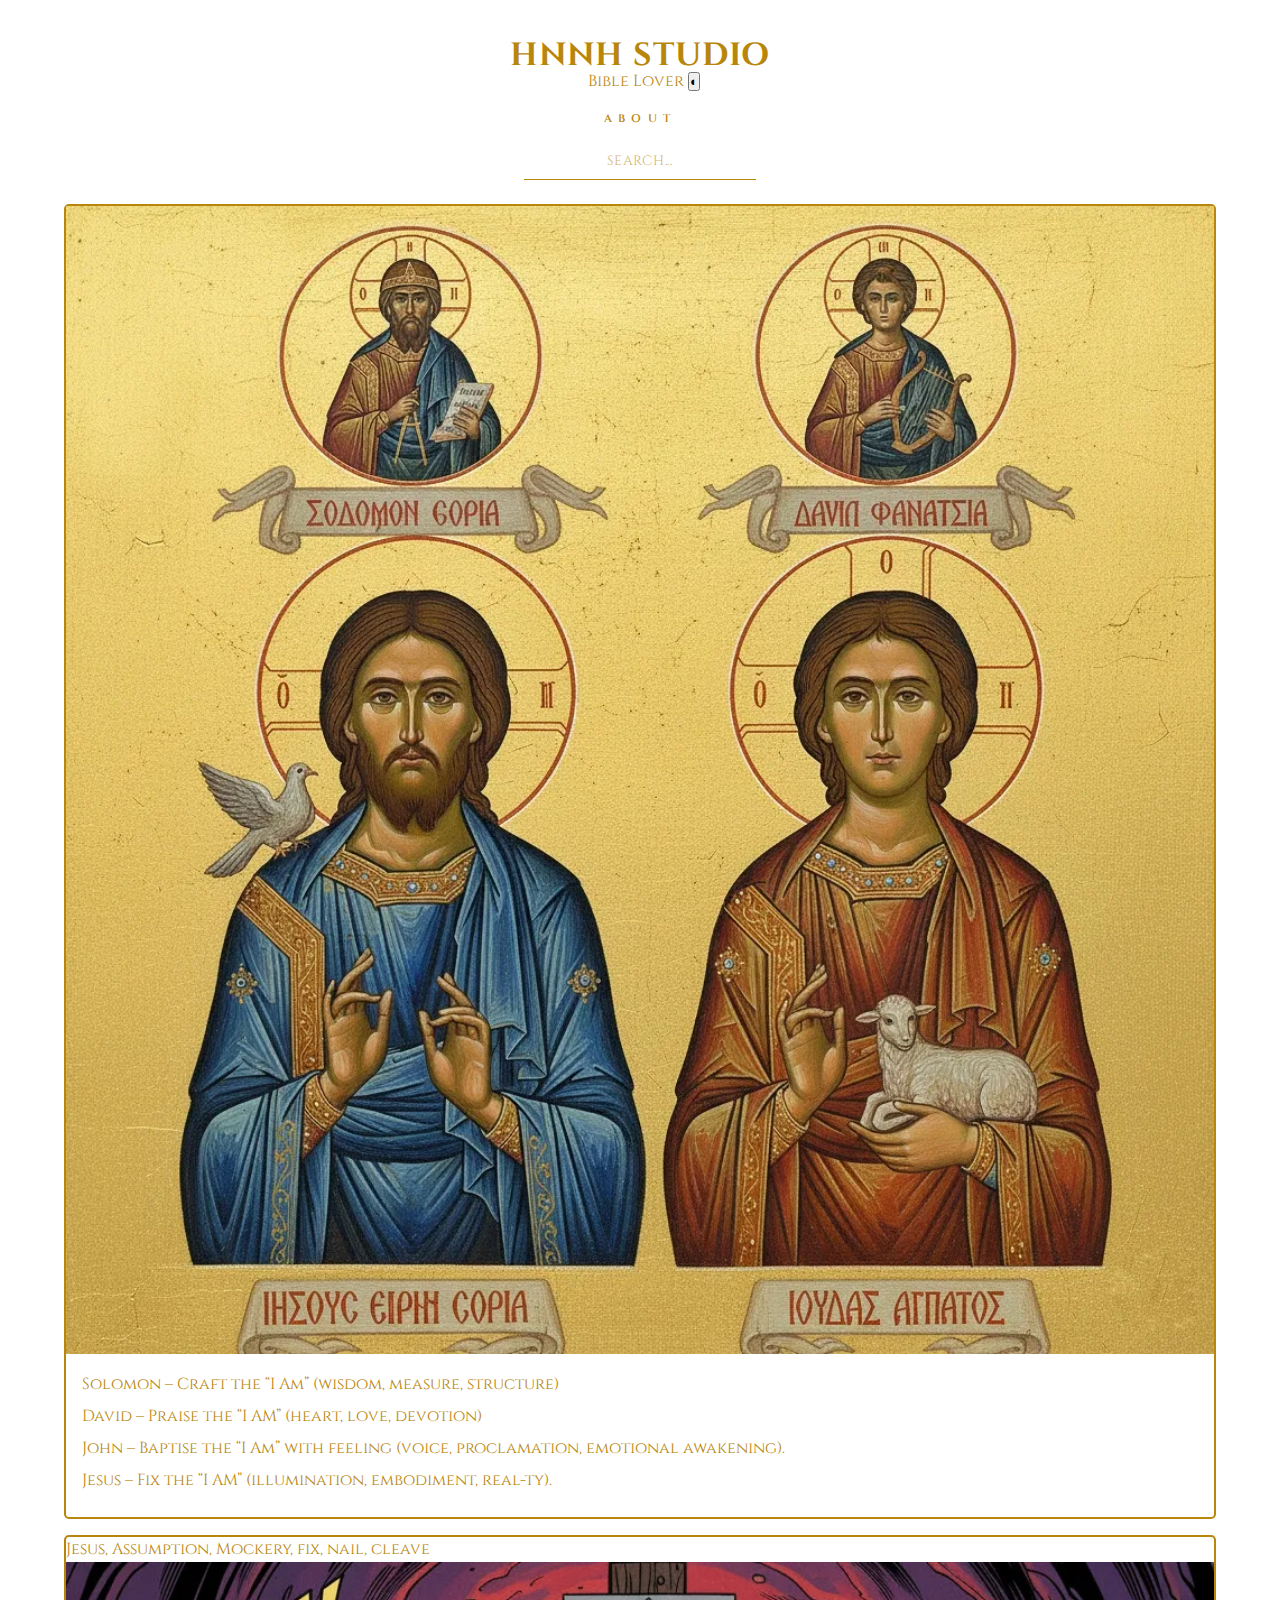
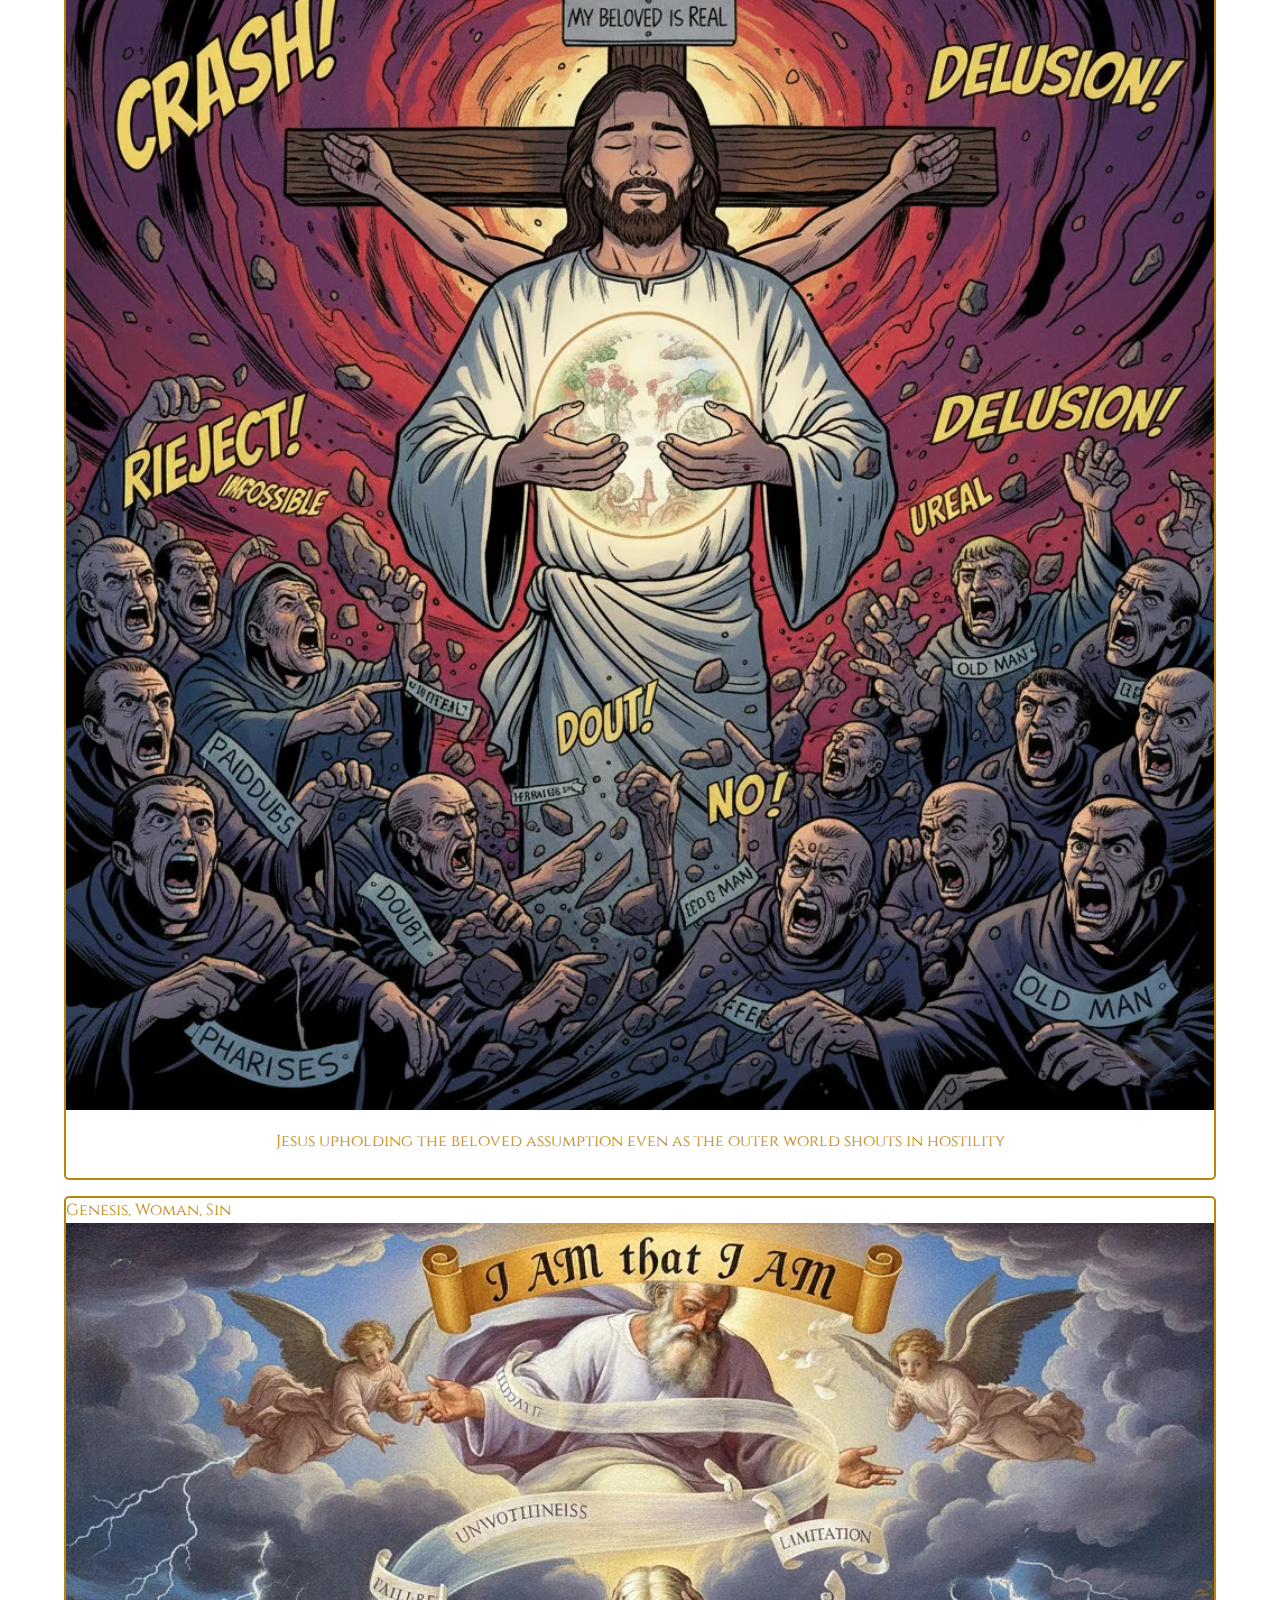
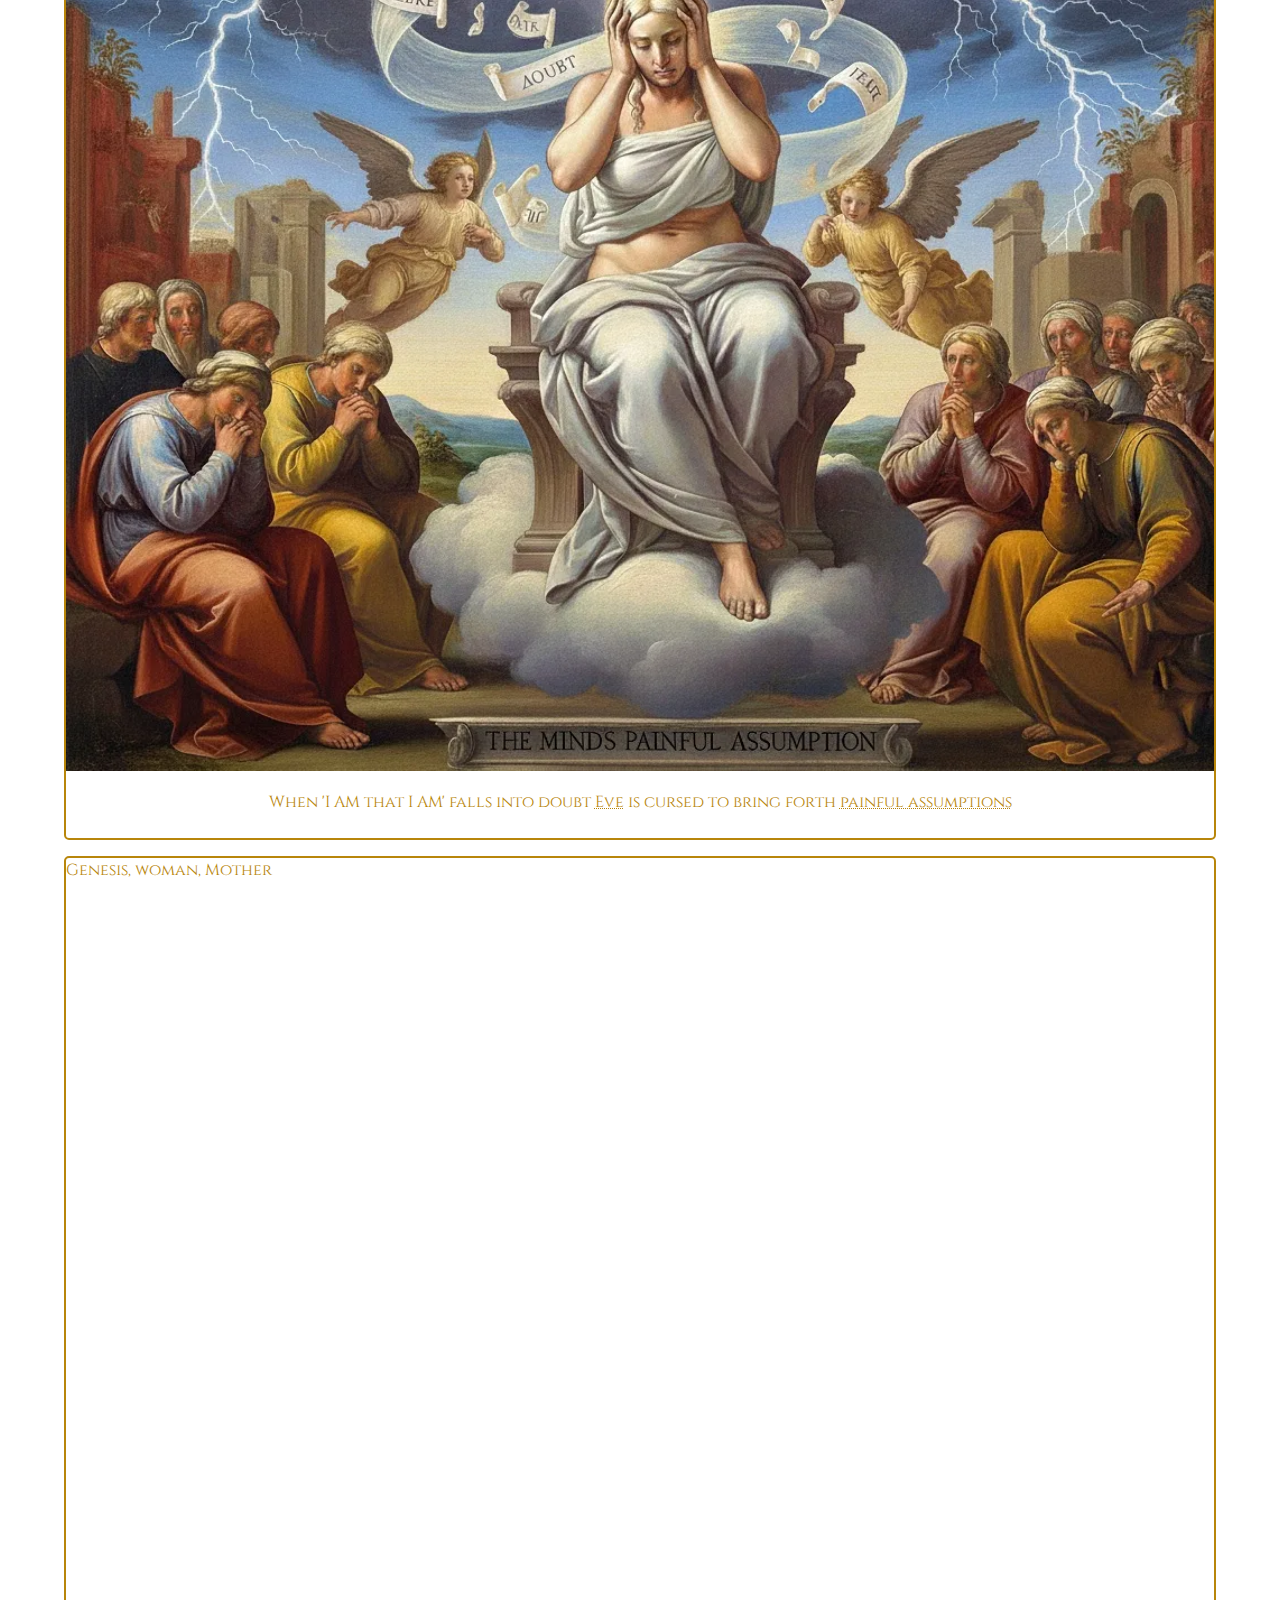
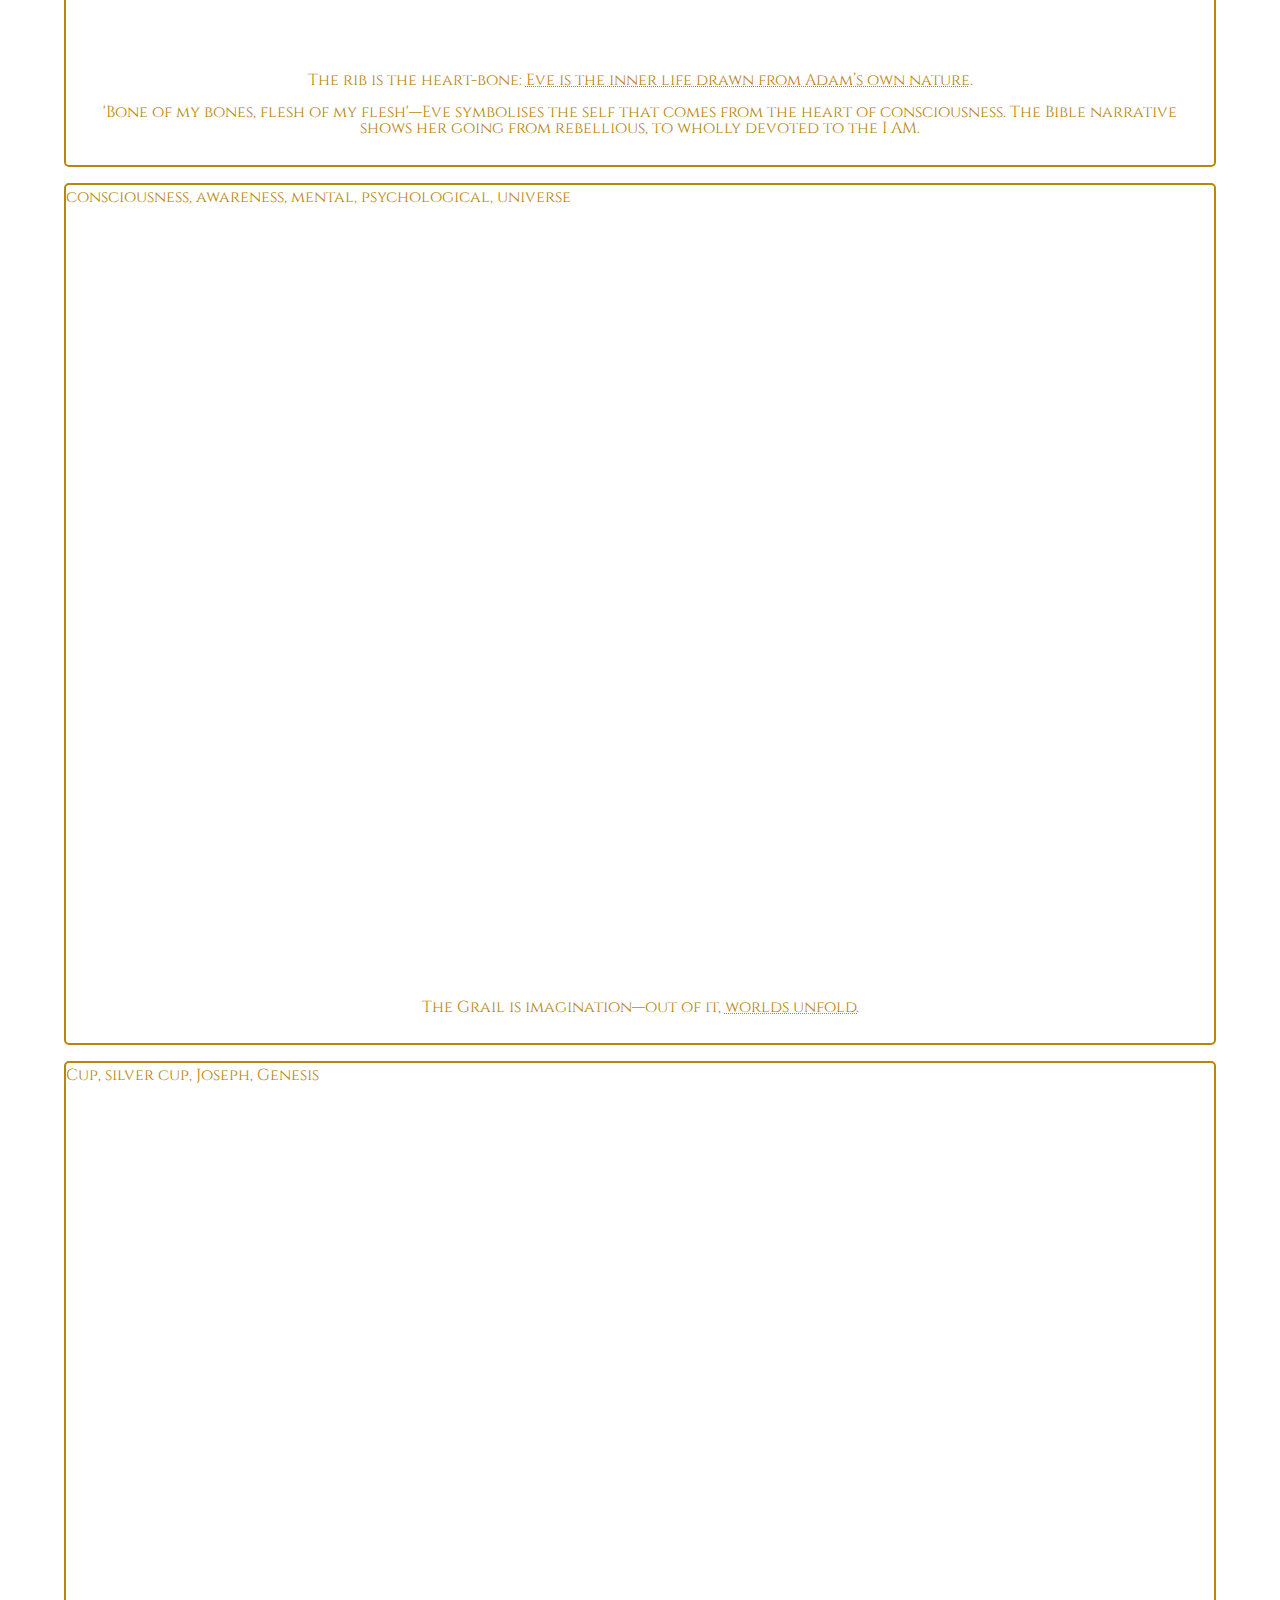
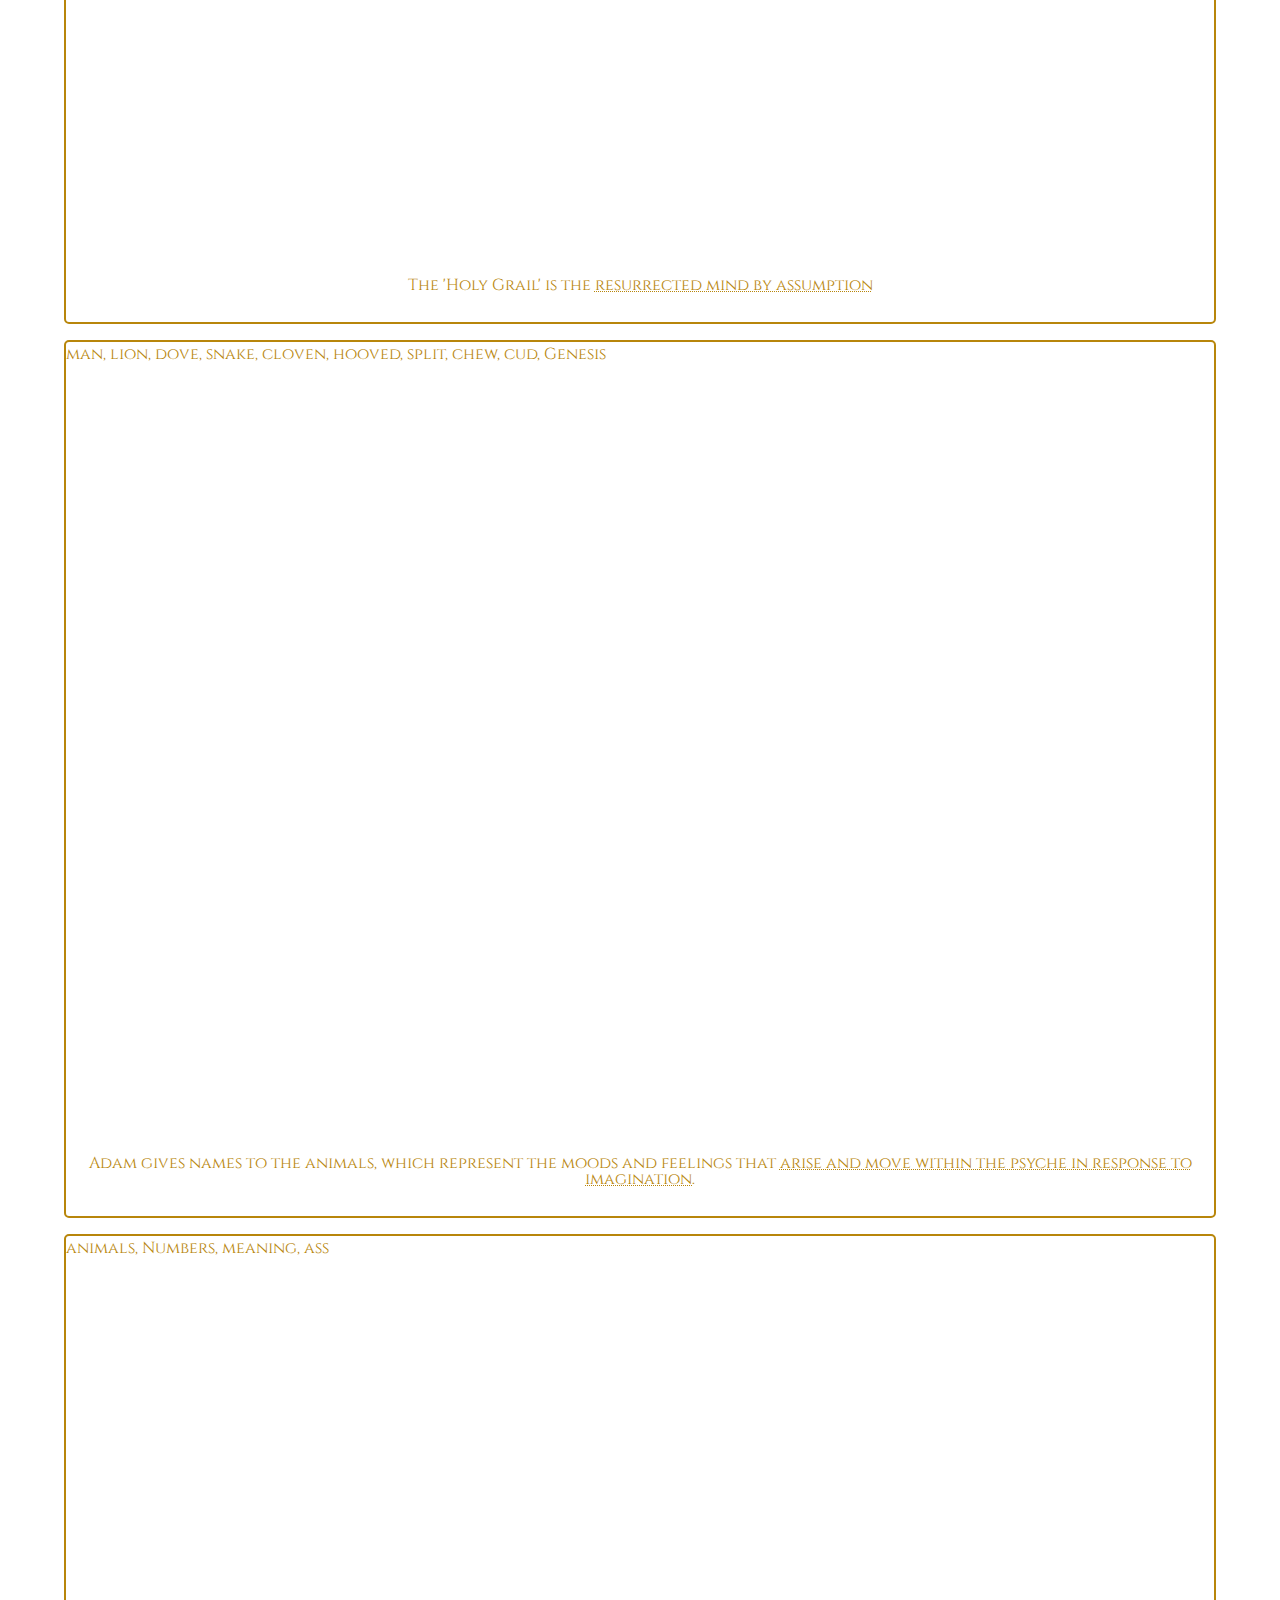
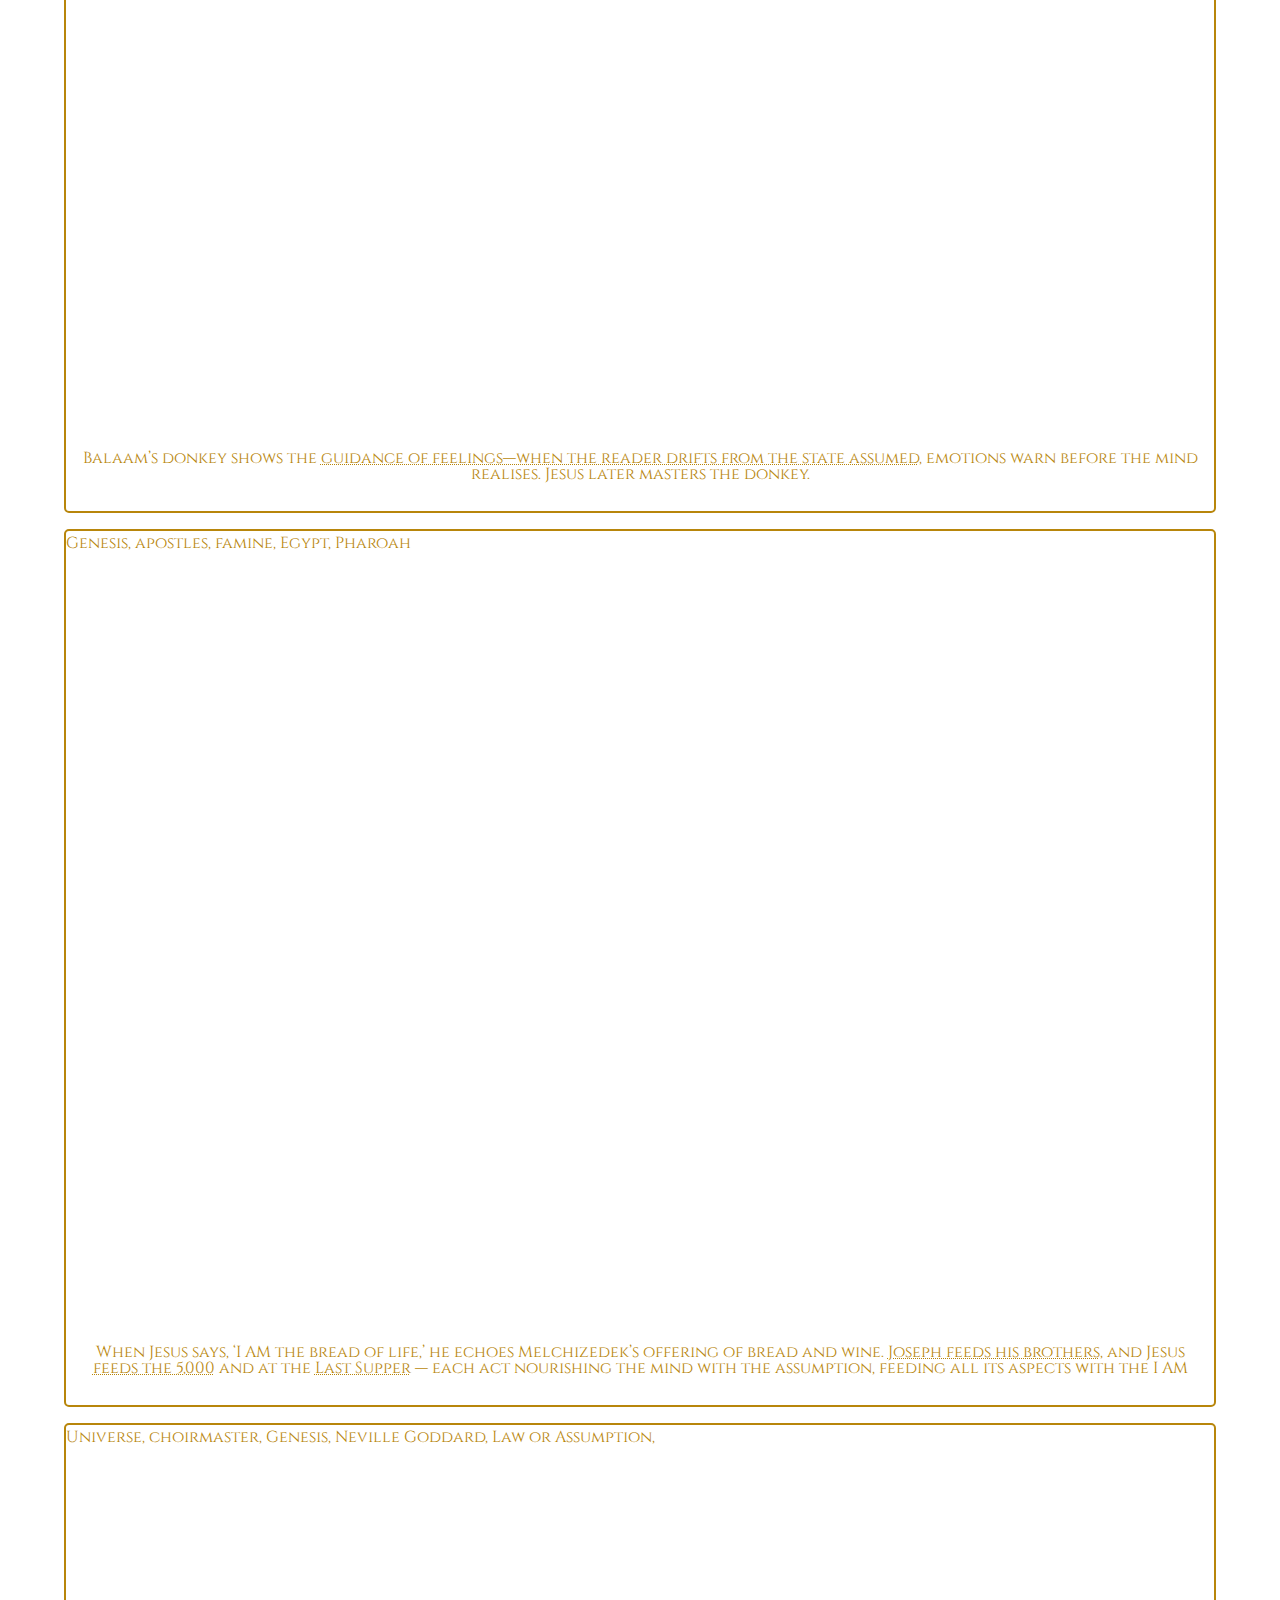
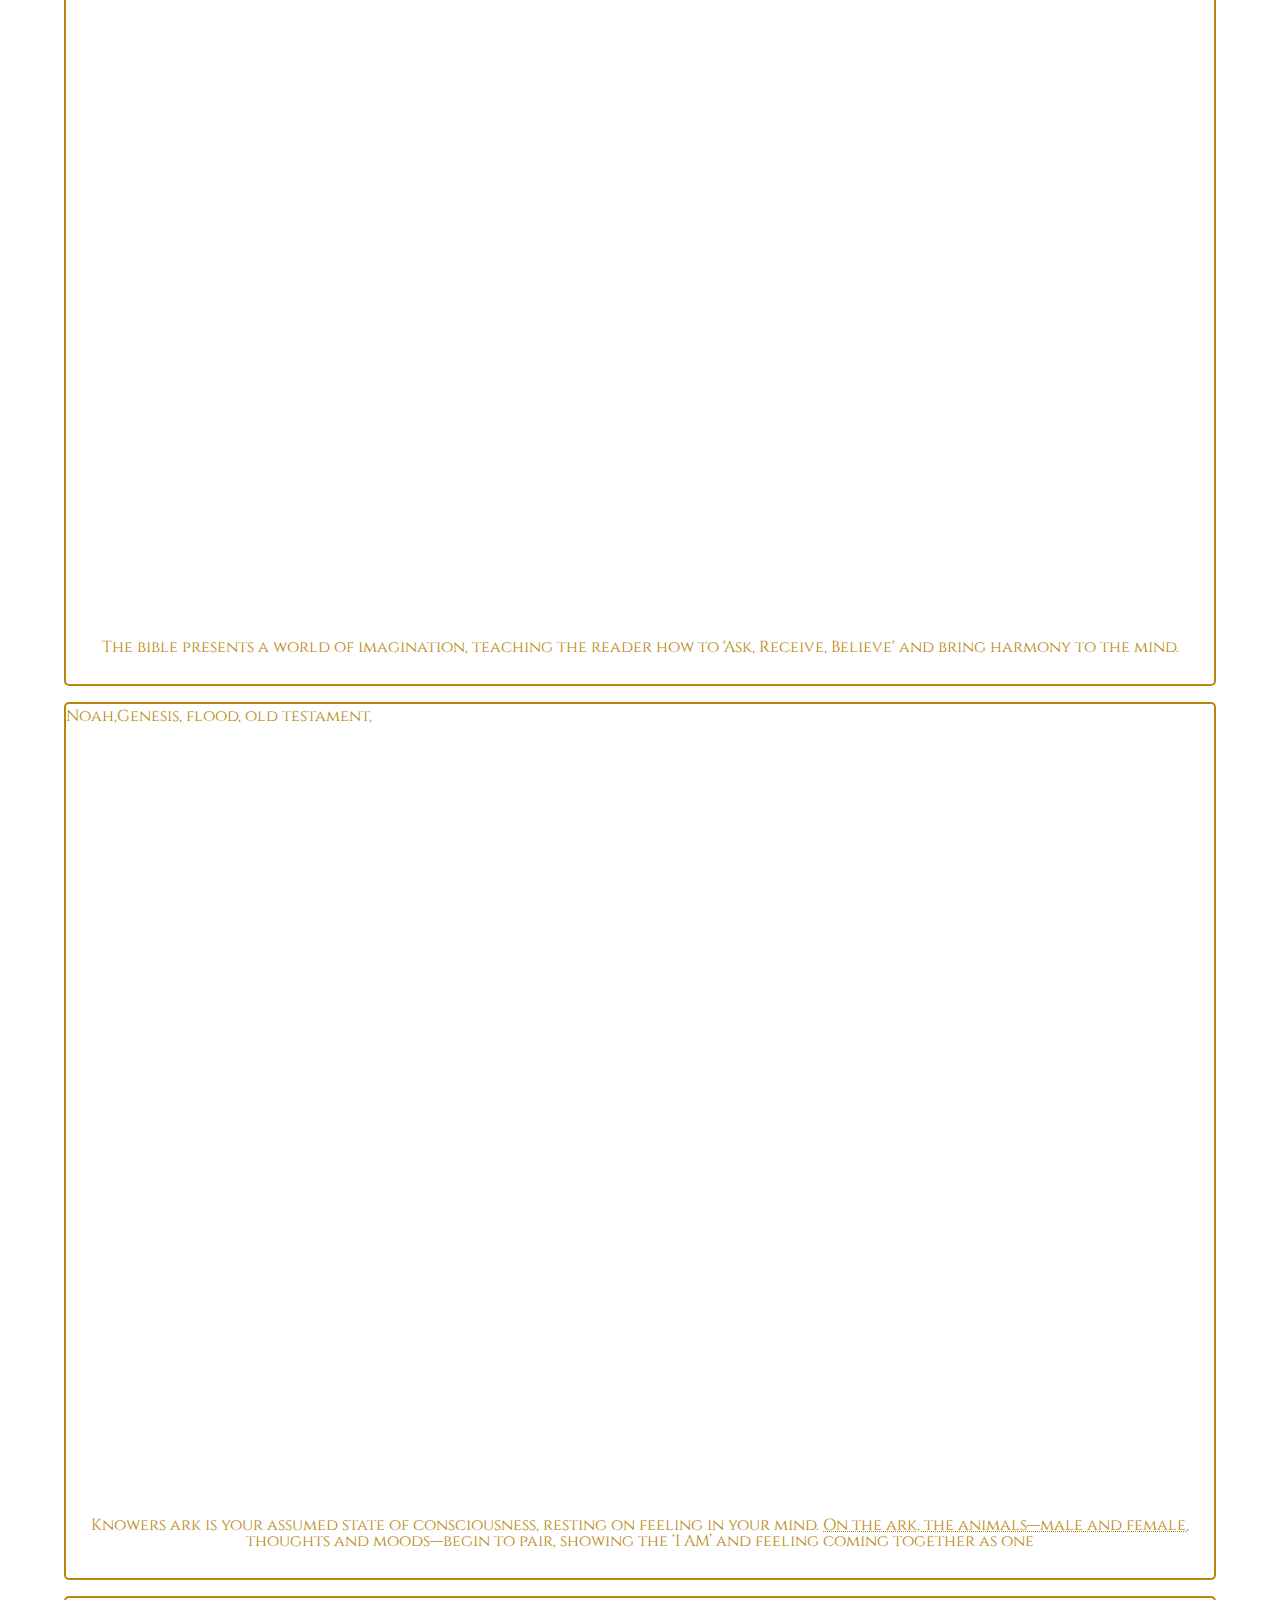
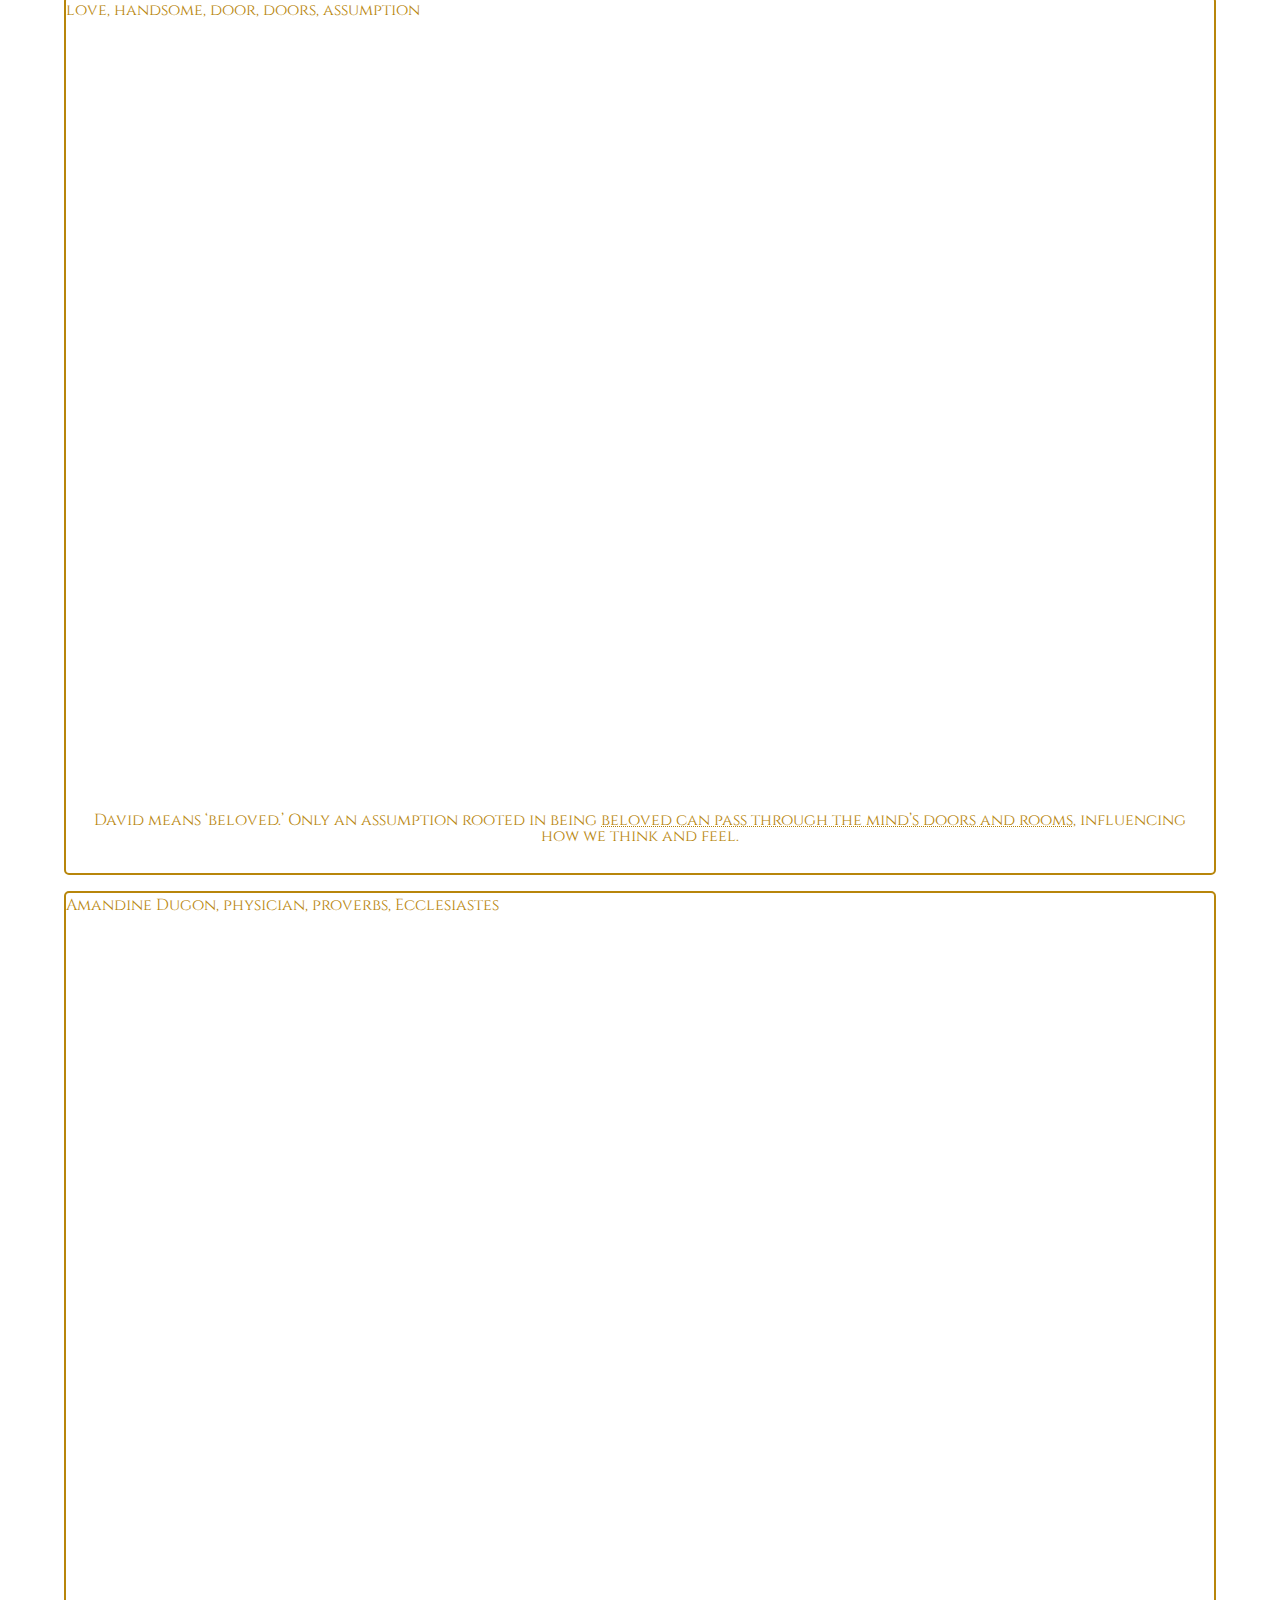
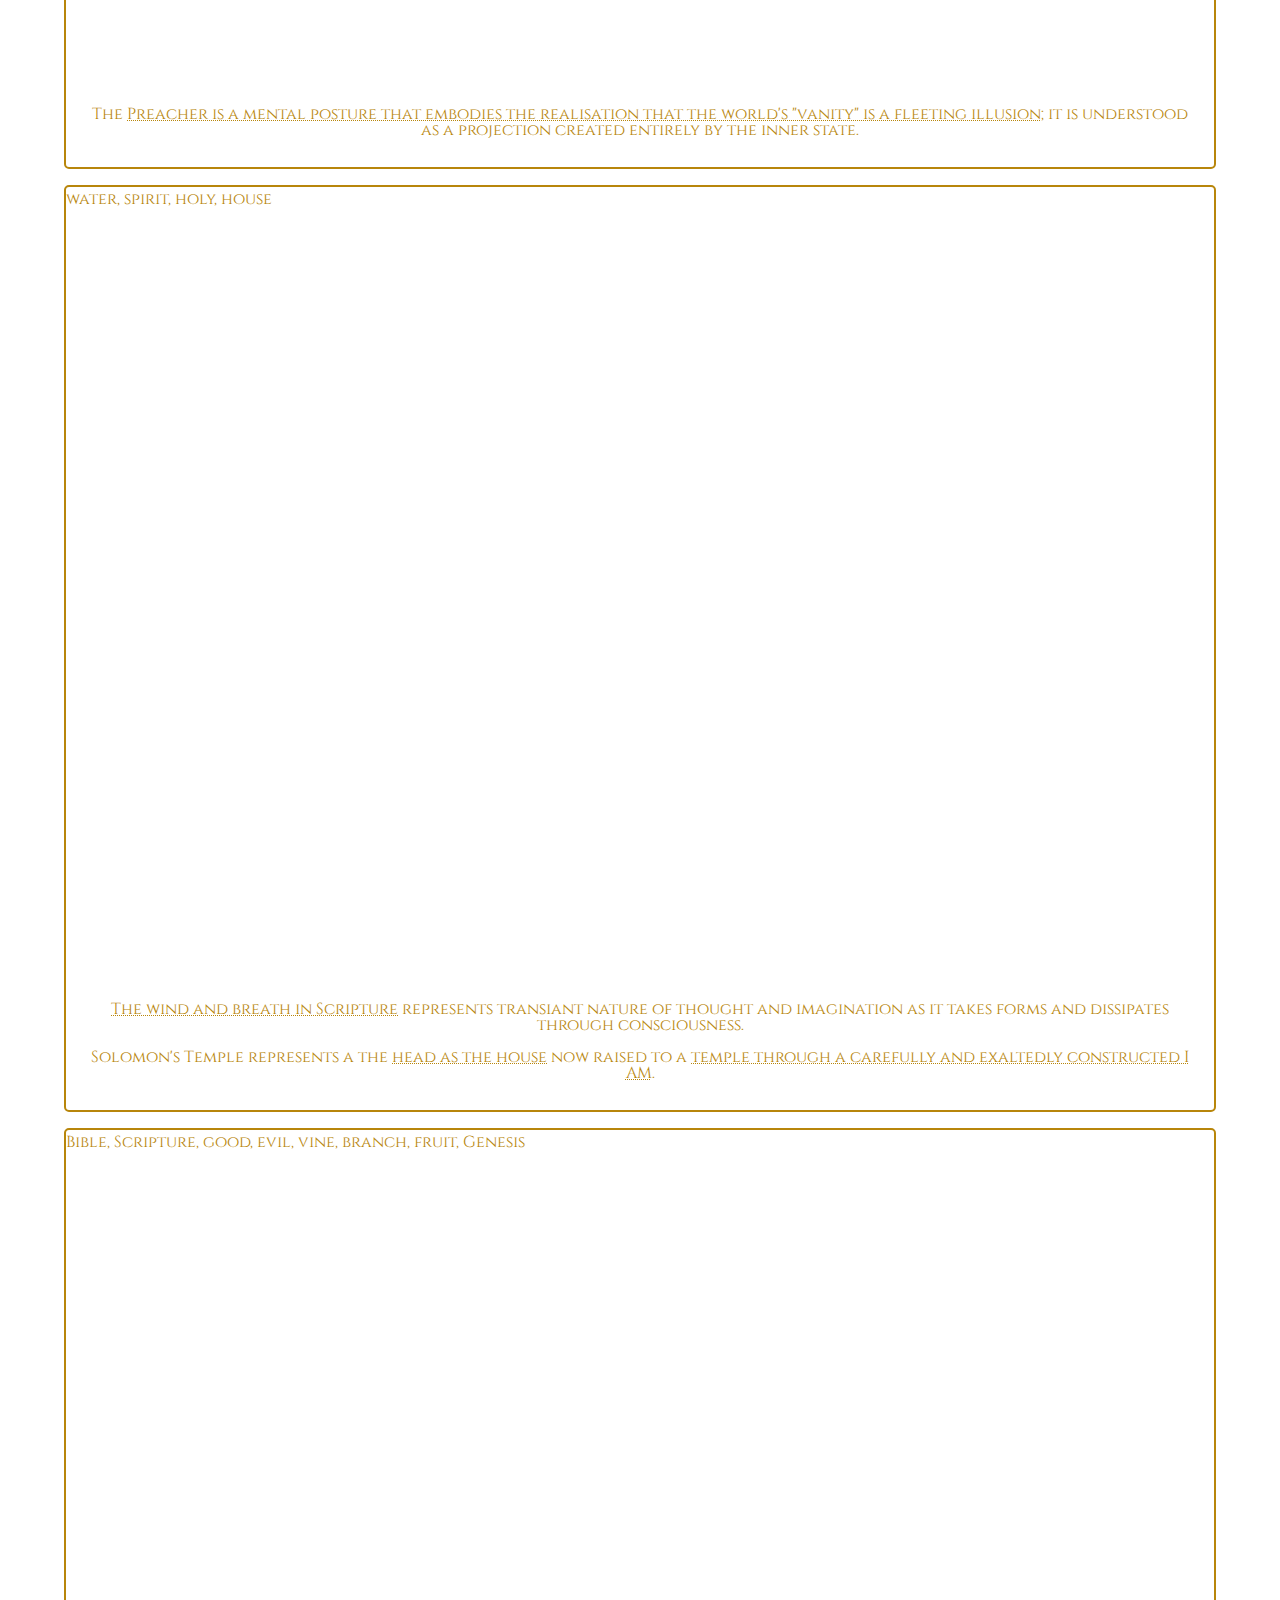
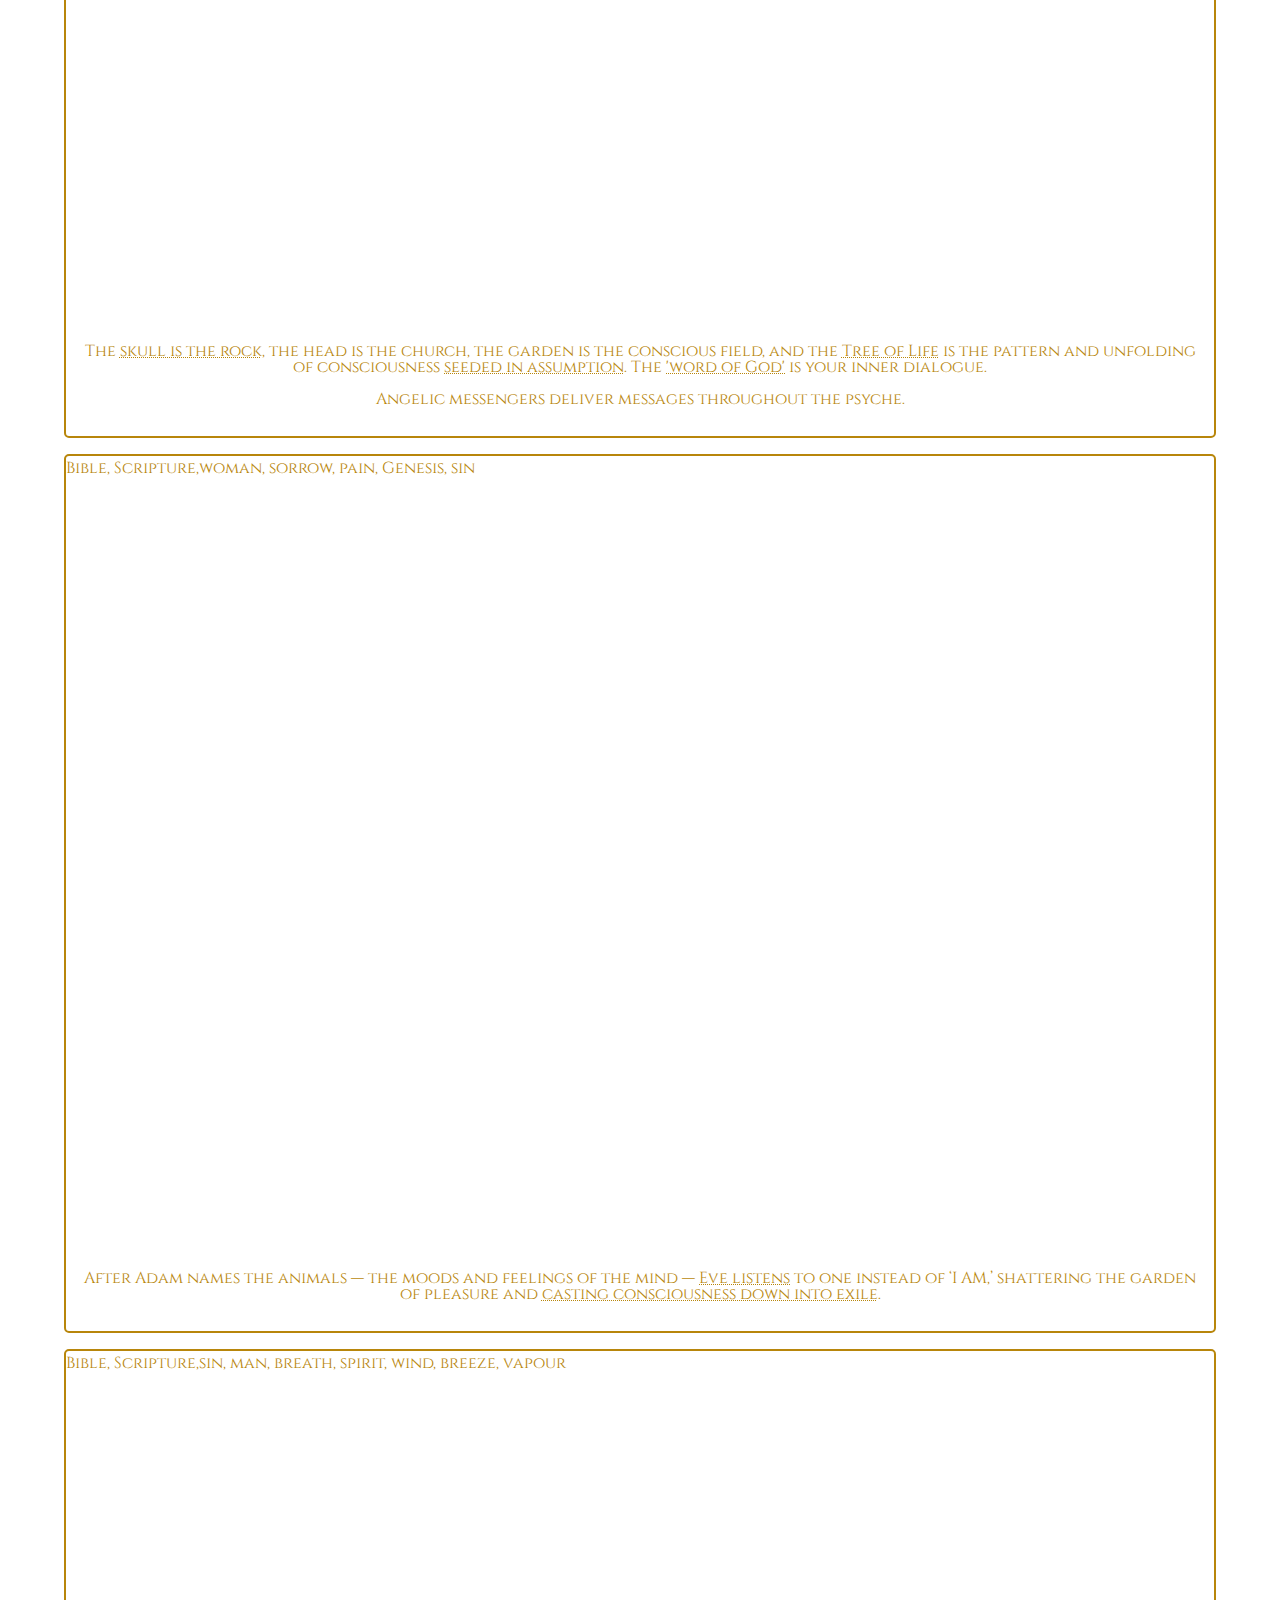
<file: index.html>
<!DOCTYPE html>

<html lang="en">
<head>
<meta charset="utf-8">
<meta content="width=device-width, initial-scale=1.0" name="viewport">
<link href="css.css" rel="stylesheet">
<title>HNNH Studio Bible Gallery</title>
<link href="https://hnnh.studio" rel="canonical"><meta content="index, follow" name="robots">
<!-- Fonts -->
<link href="https://fonts.googleapis.com/css2?family=Cinzel:wght@500;600;700&amp;display=swap" rel="stylesheet">
<meta content="A gallery of images and captions, with companion links providing expanded explanations, exploring Bible symbolism and psychological insights through the teachings of Neville Goddard." name="description">
<link href="img/icons/manifest.json" rel="manifest">
<link href="img/favicon.png" rel="icon" type="image/png">
<meta content="2025-12-09T00:14:00Z" name="date-modified">
</head>
<body>
<div id="main">
<header>
  <h1><a href="https://hnnh.studio">HNNH Studio</a></h1>
  <span class="hdes">Bible Lover</span>
<button id="theme-toggle">◐</button><script src="script-dark-light.js"></script>
<nav>
<ul>
<li><a href="about.html">About</a></li>
</ul>
</nav>
<div id="sb">
<input id="search" placeholder="Search..." type="text">
</div>
</header>
<div id="outer">

<div class="post">
  <div class="title">Solomon, David, John, Jesus</div>
  <div class="key"></div>
  <figure class="m-figure">
    <img alt="Solomon crafting the ‘I AM’, David praising it, John baptising it with feeling, Jesus fixing it." class="full" src="https://hnnh.studio/img/wp/david-jesus-john-solomon.webp" sizes="(max-width: 600px) 500px, 1200px" srcset="img/wp/500w/david-jesus-john-solomon.webp 500w, img/wp/david-jesus-john-solomon.webp 1200w" width="1024" height="683">
    <figcaption class="caption" style="text-align:left" >Solomon – Craft the “I Am” (wisdom, measure, structure)
<br> <br> 
David – Praise the “I AM” (heart, love, devotion)
<br> <br> 
John – Baptise the “I Am” with feeling (voice, proclamation, emotional awakening).
<br> <br> 
Jesus – Fix the “I AM” (illumination, embodiment, real-ty).

</figcaption>
  </figure>
</div>

<div class="post">
  <div class="title">The Beloved Assumption Crucified</div>
  <div class="key">Jesus, Assumption, Mockery, fix, nail, cleave</div>
  <figure class="m-figure">
    <img alt="Jesus holding the beloved assumption upon the cross while hostile figures jeer and hurl abuse" class="full" src="https://hnnh.studio/img/wp/jesus-cross.webp" sizes="(max-width: 600px) 500px, 1200px" srcset="img/wp/500w/jesus-cross.webp 500w, img/wp/jesus-cross.webp 1200w" width="1024" height="683">
    <figcaption class="caption">Jesus upholding the beloved assumption even as the outer world shouts in hostility</figcaption>
  </figure>
</div>


<div class="post">
  <div class="title">Eve Cursed To Bring Forth Painful Assumptions</div>
  <div class="key">Genesis, Woman, Sin</div>
  <figure class="m-figure">
    <img alt="When 'I AM that I AM' falls into doubt Eve is cursed to bring forth painful assumptions" class="full" src="https://hnnh.studio/img/wp/eve-assumption-pain.webp" sizes="(max-width: 600px) 500px, 1200px" srcset="img/wp/500w/eve-assumption-pain.webp 500w, img/wp/eve-assumption-pain.webp 1200w" width="1024" height="683">
    <figcaption class="caption">When 'I AM that I AM' falls into doubt <a href="https://god.thway.uk/genesis-223-woman.html">Eve</a> is cursed to bring forth <a href="https://god.thway.uk/genesis-47-sin.html">painful assumptions</a></figcaption>
  </figure>
</div>

<div class="post">
  <div class="title">Eve - From the Heart</div>
  <div class="key">Genesis, woman, Mother</div>
  <figure class="m-figure">
    <img loading="lazy" alt="The rib is the heart-bone: Eve is the inner life drawn from Adam’s own nature. 'Bone of my bones, flesh of my flesh'—Eve symbolises the self that comes from the heart of consciousness." class="full" src="https://hnnh.studio/img/wp/adam-eve-bride-wife-bone.webp" sizes="(max-width: 600px) 500px, 1200px" srcset="img/wp/500w/adam-eve-bride-wife-bone.webp 500w, img/wp/adam-eve-bride-wife-bone.webp 1200w" width="1024" height="683">
    <figcaption class="caption">The rib is the heart-bone: <a href="https://god.thway.uk/genesis-223-woman.html">Eve is the inner life drawn from Adam’s own nature</a>. <br> <br> 
'Bone of my bones, flesh of my flesh'—Eve symbolises the self that comes from the heart of consciousness. The Bible narrative shows her going from rebellious, to wholly devoted to the I AM.
</figcaption>
  </figure>
</div>

<div class="post">
  <div class="title">The Mind of Man</div>
  <div class="key">consciousness, awareness, mental, psychological, universe</div>
  <figure class="m-figure">
    <img loading="lazy" alt="The Grail is imagination—out of it, worlds unfold." class="full" src="https://hnnh.studio/img/wp/mind-of-man.webp" sizes="(max-width: 600px) 500px, 1200px" srcset="img/wp/500w/mind-of-man.webp 500w, img/wp/mind-of-man.webp 1200w" width="1024" height="683">
    <figcaption class="caption">The Grail is imagination—out of it, <a href="https://god.thway.uk/genesis-1-creation.html">worlds unfold.</a></figcaption>
  </figure>
</div>

<div class="post">
  <div class="title">The Holy Grail</div>
  <div class="key">Cup, silver cup, Joseph, Genesis</div>
  <figure class="m-figure">
    <img loading="lazy" alt="The 'Holy Grail' is the resurrected mind by assumption" class="full" src="https://hnnh.studio/img/wp/holy-grail.webp" sizes="(max-width: 600px) 500px, 1200px" srcset="img/wp/500w/holy-grail.webp 500w, img/wp/holy-grail.webp 1200w" width="1024" height="683">
    <figcaption class="caption">The 'Holy Grail' is the <a href="https://god.thway.uk/ask-believe-receive-catalyst-for-love.html">resurrected mind by assumption</a></figcaption>
  </figure>
</div>

<div class="post">
  <div class="title">Adam Names the Animals</div>
  <div class="key">man, lion, dove, snake, cloven, hooved, split, chew, cud, Genesis</div>
  <figure class="m-figure">
    <img loading="lazy" alt="Adam gives names to the animals, which represent the moods and feelings that arise and move within the psyche in response to imagination." class="full" src="https://hnnh.studio/img/wp/adam-animals.webp" sizes="(max-width: 600px) 500px, 1200px" srcset="img/wp/500w/adam-animals.webp 500w, img/wp/adam-animals.webp 1200w" width="1024" height="683">
    <figcaption class="caption">Adam gives names to the animals, which represent the moods and feelings that <a href="https://god.thway.uk/genesis-126-man.html">arise and move within the psyche in response to imagination</a>.</figcaption>
  </figure>
</div>

<div class="post">
  <div class="title">Balaam's Donkey</div>
  <div class="key">animals, Numbers, meaning, ass</div>
  <figure class="m-figure">
    <img loading="lazy" alt="Balaam’s donkey shows the guidance of feelings—when the reader drifts from the state assumed, emotions warn before the mind realises. Jesus later masters the donkey." class="full" src="https://hnnh.studio/img/wp/balaams-donkey.webp" sizes="(max-width: 600px) 500px, 1200px" srcset="img/wp/500w/balaams-donkey.webp 500w, img/wp/balaams-donkey.webp 1200w" width="1024" height="683">
    <figcaption class="caption">Balaam’s donkey shows the <a href="https://god.thway.uk/balaams-donkey-unlocking-spiritual.html">guidance of feelings—when the reader drifts from the state assumed</a>, emotions warn before the mind realises. Jesus later masters the donkey.</figcaption>
  </figure>
</div>

<div class="post">
  <div class="title">The Bread of Life</div>
  <div class="key">Genesis, apostles, famine, Egypt, Pharoah</div>
  <figure class="m-figure">
    <img loading="lazy" alt="When Jesus says, ‘I AM the bread of life,’ he echoes Melchizedek’s offering of bread and wine. Joseph feeds his brothers, and Jesus feeds the 5,000 and at the Last Supper — each act nourishing the mind with the assumption, feeding all its aspects with the I AM" class="full" src="https://hnnh.studio/img/wp/joseph-jesus-bread.webp" sizes="(max-width: 600px) 500px, 1200px" srcset="img/wp/500w/joseph-jesus-bread.webp 500w, img/wp/joseph-jesus-bread.webp 1200w" width="1024" height="683">
    <figcaption class="caption">When Jesus says, ‘I AM the bread of life,’ he echoes Melchizedek’s offering of bread and wine. <a href="https://god.thway.uk/joseph-and-jesus-patterns-of-fulfilment.html">Joseph feeds his brothers</a>, and Jesus <a href="https://god.thway.uk/feeding-5000-gospel-comparison.html">feeds the 5,000</a> and at the <a href="https://god.thway.uk/the-last-supper-neville-goddards.html">Last Supper</a> — each act nourishing the mind with the assumption, feeding all its aspects with the I AM</figcaption>
  </figure>
</div>

<div class="post">
  <div class="title">A World of Imagination</div>
  <div class="key">Universe, choirmaster, Genesis, Neville Goddard, Law or Assumption, </div>
  <figure class="m-figure">
    <img loading="lazy" alt="The bible presents a world of imagination, teaching the reader how to 'Ask, Receive, Believe' and bring harmony to the mind " class="full" src="img/wp/bible-world-imagination.webp" sizes="(max-width: 600px) 500px, 1200px" srcset="img/wp/500w/bible-world-imagination.webp 500w, img/wp/bible-world-imagination.webp 1200w" width="1024" height="683">
    <figcaption class="caption">The bible presents a world of imagination, teaching the reader how to 'Ask, Receive, Believe' and bring harmony to the mind.</figcaption>
  </figure>
</div>

<div class="post">
<div class="title">Noah's Ark and the Animals</div>
  <div class="key">Noah,Genesis, flood, old testament,</div>
  <figure class="m-figure">
    <img loading="lazy" alt="Knowers ark is your assumed state of consciousness, resting on feeling in your mind. On the ark, the animals—male and female, thoughts and moods—begin to pair, showing the ‘I AM’ and feeling coming together as one" class="full" src="https://hnnh.studio/img/wp/noah-ark-mind-animals.webp" sizes="(max-width: 600px) 500px, 1200px" srcset="img/wp/500w/noah-ark-mind-animals.webp 500w, img/wp/noah-ark-mind-animals.webp 1200w" width="1024" height="683">
    <figcaption class="caption">Knowers ark is your assumed state of consciousness, resting on feeling in your mind. <a href="https://god.thway.uk/noah-ark.html">On the ark, the animals—male and female</a>, thoughts and moods—begin to pair, showing the ‘I AM’ and feeling coming together as one</figcaption>
  </figure>
</div>

<div class="post">
  <div class="title">David - The Beloved Personified</div>
  <div class="key">love, handsome, door, doors, assumption</div>
  <figure class="m-figure">
    <img loading="lazy" alt="David means ‘beloved.’ Only an assumption rooted in being beloved can pass through the mind’s doors and rooms, influencing how we think and feel" class="full" src="https://hnnh.studio/img/wp/david-beloved-door.webp" sizes="(max-width: 600px) 500px, 1200px" srcset="img/wp/500w/david-beloved-door.webp 500w, img/wp/david-beloved-door.webp 1200w" width="1024" height="683">
    <figcaption class="caption">David means ‘beloved.’ Only an assumption rooted in being <a href="https://god.thway.uk/the-door-shepherd-and-beloved-exploring.html">beloved can pass through the mind’s doors and rooms</a>, influencing how we think and feel.</figcaption>
  </figure>
</div>
	
	<div class="post">
  <div class="title">The Preacher</div>
  <div class="key">Amandine Dugon, physician, proverbs, Ecclesiastes</div>
  <figure class="m-figure">
    <img loading="lazy" width="1024" height="683" alt="The Preacher is a mental posture that embodies the realisation that the world's 'vanity' is a fleeting illusion; it is understood as a projection created entirely by the inner state." class="full" src="https://hnnh.studio/img/wp/ecclesiastes-preacher-vanity.webp" sizes="(max-width: 600px) 500px, 1200px" srcset="img/wp/500w/ecclesiastes-preacher-vanity.webp 500w, img/wp/ecclesiastes-preacher-vanity.webp 1200w">
    <figcaption class="caption">The <a href="https://god.thway.uk/ecclesiastes-through-eyes-of-neville.html">Preacher is a mental posture that embodies the realisation that the world's "vanity" is a fleeting illusion</a>; it is understood as a projection created entirely by the inner state.</figcaption>
  </figure>
</div>

<div class="post">
  <div class="title">The Whirlwind of Consciousness at the Solomon's Temple</div>
  <div class="key">water, spirit, holy, house</div>
  <figure class="m-figure">
    <img loading="lazy" width="1024" height="683" alt="The wind and breath in Scripture represents transient nature of thought and imagination as it takes forms and dissipates through consciousness.
Solomon's Temple represents the head as the house now raised to a temple through a carefully and exaltedly constructed I AM" class="full" src="img/wp/wind-breath-god-solomon-temple.webp" sizes="(max-width: 600px) 500px, 1200px" srcset="img/wp/500w/wind-breath-god-solomon-temple.webp 500w, img/wp/wind-breath-god-solomon-temple.webp 1200w">
    <figcaption class="caption"><a href="https://god.thway.uk/god-wind-and-window-symbolism.html">The wind and breath in Scripture</a> represents transiant nature of thought and imagination as it takes forms and dissipates through consciousness.
<br><br>
Solomon's Temple represents a the <a href="https://god.thway.uk/el/house-head-bible-symbolism.html">head as the house</a> now raised to a <a href="https://god.thway.uk/building-with-imagination-solomon-as.html">temple through a carefully and exaltedly constructed I AM</a>.</figcaption>
  </figure>
</div>

	
	
	
<div class="post">
<div class="title">The Skull and the Tree of Life Symbolism</div>
<div class="key">Bible, Scripture, good, evil, vine, branch, fruit, Genesis</div>
<figure class="m-figure">
<img loading="lazy" width="1024" height="683" alt="The skull is the rock, the head is the church, the garden is the conscious field, and the Tree of Life is the pattern and unfolding of consciousness seeded in assumption. The 'word of God' is your inner mental dialogue." class="full" sizes="(max-width: 600px) 500px, 1200px" src="img/wp/head-house-rock-tree-life.webp" srcset="img/wp/500w/head-house-rock-tree-life.webp 500w, img/wp/head-house-rock-tree-life.webp 1200w">
<figcaption class="caption">The <a href="https://god.thway.uk/golgotha-place-of-skull.html">skull is the rock</a>, the head is the church, the garden is the conscious field, and the <a href="https://god.thway.uk/the-tree-of-life-and-tree-of-knowledge.html">Tree of Life</a> is the pattern and unfolding of consciousness <a href="https://god.thway.uk/genesis-111-seed.html">seeded in assumption</a>. The <a href="https://god.thway.uk/creating-with-scripture-word-of-god-and.html">'word of God'</a> is your inner dialogue.
<br><br>
Angelic messengers deliver messages throughout the psyche.</figcaption>
</figure>
</div>
<div class="post">
<div class="title">Adam and Eve Expelled From the Garden</div>
<div class="key">Bible, Scripture,woman, sorrow, pain, Genesis, sin</div>
<figure class="m-figure">
<img width="1024" height="683" alt="After Adam names the animals — the moods and feelings of the mind — Eve listens to one instead of ‘I AM,’ shattering the garden and casting consciousness into exile." class="full" loading="lazy" sizes="(max-width: 600px) 500px, 1200px" src="img/wp/adam-eve.webp" srcset="img/wp/500w/adam-eve.webp 500w, img/wp/adam-eve.webp 1200w">
<figcaption class="caption">After Adam names the animals — the moods and feelings of the mind — <a href="https://god.thway.uk/el/biblical-women-listeners.html">Eve listens</a> to one instead of ‘I AM,’ shattering the garden of pleasure and <a href="https://god.thway.uk/genesis-47-sin.html">casting consciousness down into exile</a>.</figcaption>
</figure>
</div>
<div class="post">
<div class="title">Job</div>
<div class="key">Bible, Scripture,sin, man, breath, spirit, wind, breeze, vapour</div>
<figure class="m-figure"><img width="1024" height="683" alt="Job, frustrated and suffering that the world won’t bend to his righteousness, sees a hand in the whirlwind—and in that moment, he makes the connection" class="full" loading="lazy" sizes="(max-width: 600px) 500px, 1200px" src="img/wp/job.webp" srcset="img/wp/500w/job.webp 500w, img/wp/job.webp 1200w">
<figcaption class="caption"><a href="https://god.thway.uk/job-and-law-of-assumption-inner-crisis.html">Job, frustrated and suffering</a> that the world won’t bend to his righteousness, sees a hand in the whirlwind—and in that moment, he makes the connection: <br> <br>
<a href="https://god.thway.uk/elohim-god.html">God</a> appears only when judgment is recognised as existing solely in your <a href="https://god.thway.uk/exodus-314-i-am.html">"I AM"</a></figcaption>
</figure></div>
<div class="post">
<div class="title">The Progression of the Four Gospels</div>
<div class="key">Bible, Scripture,Gospels, Assumption, Four, Matthew, Mark Luke, John, New Testament, patriarchs</div>
<figure class="m-figure">
<img width="1024" height="683" alt="The repetition of the Gospels show the progression and improvement of readers of Assumption with each attempt..." class="full" loading="lazy" sizes="(max-width: 600px) 500px, 1200px" src="img/wp/gospels-progression-assumption.webp" srcset="img/wp/500w/gospels-progression-assumption.webp 500w, img/wp/gospels-progression-assumption.webp 1200w">
<figcaption class="caption">The <a href="https://god.thway.uk/el/four-gospels-progressive-attempts.html">repetition of the Gospels</a> show the progression and improvement of readers of Assumption with each attempt. <br><br>
Clothed in the <a href="https://god.thway.uk/genesis-126-man.html">image</a> of Jesus who <a href="https://god.thway.uk/jesus-christ-salvation.html">saves</a>, the reader puts the teachings of <a href="https://god.thway.uk/teachers-fathers-of-law-assumption.html">Abraham, Jacob, Joseph, and Judah</a> to the test</figcaption>
</figure></div>
<div class="post">
<div class="title">Visions of a Man in the Song of Solomon and Book of Daniel</div>
<div class="key">Bible, Scripture,vision, prophecy, genesis, prophet, identity</div>
<figure class="m-figure">
<img width="1024" height="683" alt="The Book of Daniel and the Song of Solomon present visions of men adorned with precious gems, luxurious ornaments, and radiant features, symbolising the reader assuming a new, glorified state of being.
Man in his image of I AM'ness and feeling." class="full" loading="lazy" sizes="(max-width: 600px) 500px, 1200px" src="img/wp/daniel-song-solomon-visions-man.webp" srcset="img/wp/500w/daniel-song-solomon-visions-man.webp 500w, img/wp/daniel-song-solomon-visions-man.webp 1200w">
<figcaption class="caption">The <a href="https://god.thway.uk/eyes-like-fire-eyes-like-doves-two.html">Book of Daniel and the Song of Solomon present visions of men</a> adorned with precious gems, luxurious ornaments, and radiant features, symbolising the reader assuming a new, glorified state of being.
<br> <br>
<a href="https://god.thway.uk/genesis-126-man.html">Man 'in his image'</a> of <br> I AM'ness and feeling.</figcaption>
</figure></div>
<div class="post">
<div class="title">Jacob and his Wives</div>
<div class="key">Bible, Scripture,Genesis, marriage, bride, love</div>
<figure class="m-figure">
<img width="1024" height="683" alt="Leah represents the tired state that believes outer conditions determine life.
Rachel represents the new assumption — imagination loved and acknowledged.
Jacob’s preference shows the shift from reacting to the world to assuming it." class="full" loading="lazy" sizes="(max-width: 600px) 500px, 1200px" src="img/wp/jacob-wives-leah-rebekah.webp" srcset="img/wp/500w/jacob-wives-leah-rebekah.webp 500w, img/wp/jacob-wives-leah-rebekah.webp 1200w">
<figcaption class="caption">Leah represents the tired state that believes outer conditions determine life. <br> <br> 
Rachel, the <a href="https://god.thway.uk/genesis-224-love.html">bride</a>, represents the <a href="https://god.thway.uk/ask-believe-receive-catalyst-for-love.html">new assumption</a> — imagination loved and acknowledged. <br> <br> 
Jacob’s preference shows the shift from reacting to the world to assuming it, but not without difficulty.</figcaption>
</figure></div>
<div class="post">
<div class="title">Solomon and his Bride</div>
<div class="key">Bible, Scripture,husband,Genesis, love, joining, cleaving, bride, bridegroom, shulamite</div>
<figure class="m-figure">
<img width="1024" height="683" alt="Solomon and his bride portray the marriage of I AM and feeling through it's sensuous allegory." class="full" loading="lazy" sizes="(max-width: 600px) 500px, 1200px" src="img/wp/solomon-bride-marriage.webp" srcset="img/wp/500w/solomon-bride-marriage.webp 500w, img/wp/solomon-bride-marriage.webp 1200w">
<figcaption class="caption">Solomon and his bride portray the marriage of <a href="https://god.thway.uk/exodus-314-i-am.html">"I AM"</a> and feeling through it's <a href="https://god.thway.uk/scrolls/label-song-of-solomon-series.html">sensuous allegory</a>. <br><br> It is the antidote to the I AM’s fall into doubt — the remedy for Eve’s pain, brought about by giving birth to misaligned assumptions.
<br><br>
<a href="https://god.thway.uk/genesis-224-love.html">Genesis 2:24</a> confirms the feeling of realness with: <br><br>
"Therefore a man shall leave his father and his mother and hold fast to his wife, and they shall become one flesh".</figcaption>
</figure></div>
<div class="post">
<div class="title">Moses Strikes The Rock</div>
<div class="key">Bible, Scripture,Rock, Skull</div>
<figure class="m-figure"><img width="1024" height="683" alt="Moses strikes the rock of the skull in an attempt to bring forth streams of Edenic promise, to consciousness that's dry and barren." class="full" loading="lazy" sizes="(max-width: 600px) 500px, 1200px" src="img/wp/bible-moses-strikes-rock.webp" srcset="img/wp/500w/bible-moses-strikes-rock.webp 500w, img/wp/bible-moses-strikes-rock.webp 1200w">
<figcaption class="caption">Moses <a href="https://god.thway.uk/water-from-rock-awakening-flow-of-life.html">strikes the rock of the skull</a> in an attempt to bring forth streams of Edenic promise, to consciousness that's dry and barren.</figcaption>
</figure></div>
<div class="post">
<div class="title">The Creation Story</div>
<div class="key">Bible, Scripture,, Garden Eden,Genesis, Elohim</div>
<figure class="m-figure"><img width="1024" height="683" alt="The true, biblical creation story presents human imagination in motion. The judges and rulers of the mind convening to create the self." class="full" loading="lazy" sizes="(max-width: 600px) 500px, 1200px" src="img/wp/creation-story-bible-imagination.webp" srcset="img/wp/500w/creation-story-bible-imagination.webp 500w, img/wp/creation-story-bible-imagination.webp 1200w">
<figcaption class="caption">The true, biblical <a href="https://god.thway.uk/genesis-1-creation.html">creation story</a> presents human imagination in motion. The <a href="https://god.thway.uk/elohim-god.html">judges and rulers</a> of the mind convening to <a href="https://god.thway.uk/genesis-126-man.html">create the self</a>.</figcaption>
</figure></div>
<div class="post">
<div class="title">Interpreting the Time</div>
<div class="key">Bible, Scripture,Time, Seed, Christ, Saviour</div>
<figure class="m-figure"><img width="1024" height="683" alt="Using the weather as an analogy, Jesus reminds himself that he keeps looking to external conditions, forgetting to read the inner assumptions that shape each moment of the present." class="full" loading="lazy" sizes="(max-width: 600px) 500px, 1200px" src="img/wp/jesus-tell-time.webp" srcset="img/wp/500w/jesus-tell-time.webp 500w, img/wp/jesus-tell-time.webp 1200w">
<figcaption class="caption">
<a href="https://god.thway.uk/can-you-interpret-time.html">Using the weather</a> as an analogy, <a href="https://god.thway.uk/jesus-christ-salvation.html">Jesus</a> reminds himself that he keeps looking to external conditions, forgetting to read the <a href="https://god.thway.uk/genesis-111-seed.html">inner assumptions</a> that shape each moment of the present.</figcaption>
</figure></div>
<div class="post">
<div class="title">Joseph And His Brothers During Famine</div>
<div class="key">Bible, Scripture,Genesis, Egypt, abundance, pharaoh, bondage, Joseph, Simeon, Issachar, Reuben, Benjamin, Levi, Dan, Naphtali, Gad, Asher, Naphtali, Zebulan </div>
<figure class="m-figure"><img width="1024" height="683" alt="Joseph flourishes in imagination despite famine in the mind, yet the inner brothers of his own psyche resist alignment, turning away from the abundance he seeks to give them." class="full" loading="lazy" sizes="(max-width: 600px) 500px, 1200px" src="img/wp/pharaoh-joseph-brothers.webp" srcset="img/wp/500w/pharaoh-joseph-brothers.webp 500w, img/wp/pharaoh-joseph-brothers.webp 1200w">
<figcaption class="caption">Joseph flourishes in imagination despite famine in the mind, yet the inner brothers of his own psyche resist alignment, <a href="https://god.thway.uk/the-cup-of-destiny-josephs-divination.html">turning away from the abundance he seeks to give them.</a>
<blockquote>
"The lips of the righteous feed many,<br> 
but fools die for lack of sense." <br> 
<small>— Proverbs 10:21</small>
</blockquote>
</figcaption>
</figure></div>
<div class="post">
<div class="title">Jacob and Laban</div>
<div class="key">Bible, Scripture,Genesis, Nabal, love, beast, Laban, Jacob</div>
<figure class="m-figure"><img width="1024" height="683" alt="Jacob leaves the established order of Laban, fulfilling Genesis 2:24 by stepping out of the old house to pursue love and claim a new destiny through imagination and resolve." class="full" loading="lazy" sizes="(max-width: 600px) 500px, 1200px" src="img/wp/laban-jacob.webp" srcset="img/wp/500w/laban-jacob.webp 500w, img/wp/laban-jacob.webp 1200w">
<figcaption class="caption">Jacob leaves the <a href="https://god.thway.uk/breaking-establishment.html">established order of Laban</a>, fulfilling Genesis 2:24 by stepping out of the old house to <a href="https://god.thway.uk/genesis-224-love.html">pursue love</a> and claim a <a href="https://god.thway.uk/ask-believe-receive-catalyst-for-love.html">new destiny</a> through imagination and resolve</figcaption>
</figure></div>
<div class="post">
<div class="title">Nabal and Abigail&gt;</div>
<div class="key">Bible, Scripture,Laban, fool, folly beast, sin</div>
<figure class="m-figure"><img width="1024" height="683" alt="Like Laban, Nabal the Fool is the definition of sin, the self entrenched in the established habitual order, and runs counter to the new assumption. He dies when Abigail chooses to pursue with the new assumption" class="full" loading="lazy" sizes="(max-width: 600px) 500px, 1200px" src="img/wp/nabal-abigail.webp" srcset="img/wp/500w/nabal-abigail.webp 500w, img/wp/nabal-abigail.webp 1200w">
<figcaption class="caption">Like Laban, <a href="https://god.thway.uk/exploring-symbolism-of-nabal-abigail.html">Nabal the Fool</a> is the definition of <a href="https://god.thway.uk/genesis-47-sin.html">sin</a>, the self entrenched in the established habitual order, and runs counter to the new assumption. He dies when Abigail chooses to pursue with the new assumption.</figcaption>
</figure></div>
<div class="post">
<div class="title">Garden of Eden</div>
<div class="key">Bible, Scripture,Genesis,Carmel,pleasure, garden</div>
<figure class="m-figure"><img width="1024" height="683" alt="The seed bearing fruit is reader's assumption." class="full" loading="lazy" sizes="(max-width: 600px) 500px, 1200px" src="img/wp/eden-seed-fruits-consciousness.webp" srcset="img/wp/500w/eden-seed-fruits-consciousness.webp 500w, img/wp/eden-seed-fruits-consciousness.webp 1200w">
<figcaption class="caption">"..plants yielding seed, and fruit trees bearing fruit in which is their seed, each according to its kind..". <br> <br> 
The <a href="https://god.thway.uk/genesis-111-seed.html">seed bearing fruit</a> is reader's assumption.</figcaption>
</figure></div>
<div class="post">
<div class="title">Jacob Wrestles</div>
<div class="key">Bible, Scripture,Identity, Father,patriarch, persistence,teacher</div>
<figure class="m-figure"><img width="1024" height="683" alt="Jacob wrestles with himself, striving to embody a new ideal. He is determined that the witnessing angel will bless the union and carry the news of the new transformation throughout the mind" class="full" loading="lazy" sizes="(max-width: 600px) 500px, 1200px" src="img/wp/jacob-wrestles.webp" srcset="img/wp/500w/jacob-wrestles.webp 500w, img/wp/jacob-wrestles.webp 1200w">
<figcaption class="caption"><a href="https://god.thway.uk/jacob-how-to-manifest-according-to-bible.html">Jacob wrestles with himself</a>, striving to embody a new ideal. He is determined that the witnessing angel will bless the union and carry the news of the new transformation throughout the psyche</figcaption>
</figure></div>
<div class="post">
<div class="title">Mordecai and Esther</div>
<div class="key">Bible, Scripture,cousin, king, queen, vashti, Queen, star, Ahasuerus, Xerxes, Vashti.</div>
<figure class="m-figure"><img width="1024" height="683" alt="Mordecai is the inner influence that nurtures Esther – a fresh, beloved assumption – to sway the long-dominant ruler of the mind." class="full" loading="lazy" sizes="(max-width: 600px) 500px, 1200px" src="img/wp/esther-mordecai-king.webp" srcset="img/wp/500w/esther-mordecai-king.webp 500w, img/wp/esther-mordecai-king.webp 1200w">
<figcaption class="caption"><a href="https://god.thway.uk/becoming-queen-unlocking-your-power.html">Mordecai is the inner influence that nurtures Esther</a> – a fresh, beloved assumption – to sway the long-dominant ruler of the mind.</figcaption>
</figure></div>
<div class="post">
<div class="title">Saul Vs David</div>
<div class="key">Bible, Scripture,Old,New natural,man,men </div>
<figure class="m-figure"><img width="1024" height="683" alt="David and Saul — the conflict between the old self and the embodied new assumption: Saul embodies the fading limiting mindset bound to outer causation, while David represents the new beloved identity, seeded in imagination and confidence" class="full" loading="lazy" sizes="(max-width: 600px) 500px, 1200px" src="img/wp/david-saul.webp" srcset="img/wp/500w/david-saul.webp 500w, img/wp/david-saul.webp 1200w">
<figcaption class="caption"><a href="https://god.thway.uk/david-and-saul-inner-battle-of-old-and.html">David and Saul</a> — the conflict between the old self and the embodied new assumption: <br><br> Saul embodies the fading limiting mindset bound to outer causation, while <a href="https://god.thway.uk/davids-name-and-law-of-conscious.html">David</a> represents the new be-loved identity, <a href="https://god.thway.uk/genesis-111-seed.html">seeded </a> in imagination and confidence</figcaption>
</figure></div>
<div class="post">
<div class="title">Disciple Peter: Clean and Unclean</div>
<div class="key">Bible, Scripture,rock, faith, Apostle, apostles</div>
<figure class="m-figure"><img width="1024" height="683" alt="Adam naming the animals shows thoughts and feelings as states of mind; Peter’s vision reveals that none are unclean when the I AM sanctifies them — consciousness determines what becomes possible" class="full" loading="lazy" sizes="(max-width: 600px) 500px, 1200px" src="img/wp/peter-blanket-animals.webp" srcset="img/wp/500w/peter-blanket-animals.webp 500w, img/wp/peter-blanket-animals.webp 1200w">
<figcaption class="caption">Adam naming the animals shows thoughts and feelings as states of mind; Peter’s vision reveals that none are unclean when the <a href="https://god.thway.uk/exodus-314-i-am.html">I AM</a> sanctifies them — consciousness determines what becomes possible.</figcaption>
</figure></div>
<div class="post">
<div class="title">Mary and Martha - The Master is Here</div>
<div class="key">Bible, Scripture,New Testament, gospels,Eve, women woman</div>
<figure class="m-figure"><img width="1024" height="683" alt="Mary and Martha represent two mental postures: one busy and distracted, the other devoted. The Master — the I AM — reveals that salvation lies in inward attention and adoration." class="full" loading="lazy" sizes="(max-width: 600px) 500px, 1200px" src="img/wp/mary-martha-master.webp" srcset="img/wp/500w/mary-martha-master.webp 500w, img/wp/mary-martha-master.webp 1200w">
<figcaption class="caption"><a href="https://god.thway.uk/the-master-is-here.html">Mary and Martha</a> represent two mental postures: one busy and distracted, the other devoted. The Master — the <a href="https://god.thway.uk/exodus-314-i-am.html">I AM</a> — reveals that salvation lies in inward attention and adoration.</figcaption>
</figure></div>
<div class="post">
<div class="title">Phillip Seeks God</div>
<div class="key">Bible, Scripture,apostle, apostles, Elohim, Brothers</div>
<figure class="m-figure"><img width="1024" height="683" alt="Disciple Philip seeks God outside himself, but Jesus shows that seeing Him is seeing the Father—God is your own awareness, your imagination." class="full" loading="lazy" sizes="(max-width: 600px) 500px, 1200px" src="img/wp/phillip-disciple.webp" srcset="img/wp/500w/phillip-disciple.webp 500w, img/wp/phillip-disciple.webp 1200w">
<figcaption class="caption">Disciple Philip seeks God outside himself, but <a href="https://god.thway.uk/phillip-sees.html">Jesus shows that seeing Him is seeing the Father</a>—God is your own awareness, your imagination.</figcaption>
</figure></div>
<div class="post">
<div class="title">Jacob's Peeled Rods</div>
<div class="key">Bible, Scripture,Genesis, craft, budding,wand Aaron,tree,leaf, eden, garden</div>
<figure class="m-figure"><img width="1024" height="683" alt="Jacob's rods are symbolic of the Tree of Life, the pathway of that assumes inner fulfillment over outer causation.
He echoes the seed in itself" class="full" loading="lazy" sizes="(max-width: 600px) 500px, 1200px" src="img/wp/jacob-peeled-rods-sticks.webp" srcset="img/wp/500w/jacob-peeled-rods-sticks.webp 500w, img/wp/jacob-peeled-rods-sticks.webp 1200w">
<figcaption class="caption"><a href="https://god.thway.uk/the-striped-rods-of-jacob-study-in.html">Jacob's rooting and grafting of wood</a> is symbolic of the <a href="https://god.thway.uk/the-tree-of-life-and-tree-of-knowledge.html">Tree of Life</a>, the pathway of that assumes inner fulfillment over outer causation.
He demonstrates <a href="https://god.thway.uk/genesis-111-seed.html">the seed</a> in itself.
<br><br>
The angels watch on.</figcaption>
</figure></div>
<div class="post">
<div class="title">Jesus is the successor of all previous states.</div>
<div class="key">Bible, Scripture,Christ, anointed, saves, saviour</div>
<figure class="m-figure"><img width="1024" height="683" alt="Jesus is the sum and fulfilment of the states symbolised by every biblical character before him" class="full" loading="lazy" sizes="(max-width: 600px) 500px, 1200px" src="img/wp/jesus-anointed-culmination-states.webp" srcset="img/wp/500w/jesus-anointed-culmination-states.webp 500w, img/wp/jesus-anointed-culmination-states.webp 1200w">
<figcaption class="caption"><a href="https://god.thway.uk/jesus-christ-salvation.html">Jesus is the sum and fulfilment</a> of the states symbolised by every biblical character before him.</figcaption>
</figure></div>
<div class="post">
<div class="title">Jacob Supplants Esau's Identity</div>
<div class="key">Bible, Scripture,vision, prophecy, Genesis, senses, man</div>
<figure class="m-figure"><img width="1024" height="683" alt="Jacob supplants the identity of Esau leaving the image of old Jacob and Esau to fade away. Angels, that is — messengers carry the revelation to all parts of the psyche." class="full" loading="lazy" sizes="(max-width: 600px) 500px, 1200px" src="img/wp/jacob-assumes-esau-identity.webp" srcset="img/wp/500w/jacob-assumes-esau-identity.webp 500w, img/wp/jacob-assumes-esau-identity.webp 1200w">
<figcaption class="caption"><a href="https://god.thway.uk/esau-and-jacob-isaacs-blessing.html">Jacob supplants the identity of Esau</a> leaving the <a href="https://god.thway.uk/genesis-126-man.html">image</a> of old Jacob and Esau to fade away. <br><br> Angels, that is — messengers carry the revelation to all parts of the psyche</figcaption>
</figure></div>
<div class="post">
<div class="title">They Shall Become One Flesh</div>
<div class="key">Bible, Scripture,Genesis, love, spirit holy, marriage, union, believe, receive</div>
<figure class="m-figure"><img width="1024" height="683" alt="The hand of God is the reader’s 'I AM' always forming the self in the mind. 'They shall become one flesh' means it becomes reality" class="full" loading="lazy" sizes="(max-width: 600px) 500px, 1200px" src="img/wp/one-flesh.webp" srcset="img/wp/500w/one-flesh.webp 500w, img/wp/one-flesh.webp 1200w">
<figcaption class="caption">The <a href="https://god.thway.uk/paul-one-body-with-many-members.html">hand</a> of God is the readers <a href="https://god.thway.uk/exodus-314-i-am.html">"I AM"</a> always forming the <a href="https://god.thway.uk/genesis-126-man.html">self in the mind</a>. <br><br>
<a href="https://god.thway.uk/genesis-224-love.html">"they shall become one flesh"</a> means to make it a reality</figcaption>
</figure></div>
<div class="post">
<div class="title">House of God</div>
<div class="key">Bible, Scripture,skull, temple arc, ark,tent, rock, Genesis</div>
<figure class="m-figure"><img width="1024" height="683" alt="The house of God is the head, container of imagination." class="full" loading="lazy" sizes="(max-width: 600px) 500px, 1200px" src="img/wp/house-god-mind.webp" srcset="img/wp/500w/house-god-mind.webp 500w, img/wp/house-god-mind.webp 1200w">
<figcaption class="caption"><a href="https://god.thway.uk/elohim-god.html">The house of God</a> is the head - container of the world of imagination.</figcaption>
</figure></div>
<div class="post">
<div class="title">James and John</div>
<div class="key">Bible, Scripture,apostle, apostles, brothers</div>
<figure class="m-figure"><img width="1024" height="683" alt="Disciples James and John —  Sons of Thunder - are passionate and faithful aspects of the psyche. Chosen apostles of the self who support the Christ" class="full" loading="lazy" sizes="(max-width: 600px) 500px, 1200px" src="img/wp/disciples-james-john-thunder.webp" srcset="img/wp/500w/disciples-james-john-thunder.webp 500w, img/wp/disciples-james-john-thunder.webp 1200w">
<figcaption class="caption"><a href="https://god.thway.uk/jesus-his-disciples-psychological-drama.html">Disciples James and John</a> —  Sons of Thunder - are passionate and faithful aspects of the psyche. Chosen apostles of the self who support the Christ</figcaption>
</figure></div>
<div class="post">
<div class="title">Jonah</div>
<div class="key">Bible, Scripture,sin, fish, whale</div>
<figure class="m-figure"><img width="1024" height="683" alt="After getting swallowed up by lack, instead of consuming it, Jonah is an aspect of the psyche that keeps evading the work!" class="full" loading="lazy" sizes="(max-width: 600px) 500px, 1200px" src="img/wp/jonah.webp" srcset="img/wp/500w/jonah.webp 500w, img/wp/jonah.webp 1200w">
<figcaption class="caption"><a href="https://god.thway.uk/el/jonah-dove.html">a
After getting swallowed up by lack instead of consuming it, Jonah</a> is an aspect of the psyche who keeps evading the work!</figcaption>
</figure></div>
<div class="post">
<div class="title">Mary Calls Jesus Gardener</div>
<div class="key">Bible, Scripture,New Testament, gospels,Eden,Adam pleasure, Carmel, garden, Magdalene</div>
<figure class="m-figure"><img width="1024" height="683" alt="Mary in the resurrected assumption" class="full" loading="lazy" sizes="(max-width: 600px) 500px, 1200px" src="img/wp/jesus-mary-garden-eden.webp" srcset="img/wp/500w/jesus-mary-garden-eden.webp 500w, img/wp/jesus-mary-garden-eden.webp 1200w">
<figcaption class="caption">In the garden, <a href="https://god.thway.uk/jesus-gardener-cultivating-souls-return.html">Mary calls Jesus "Gardener"</a>. Showing Adam and Eve's return to Eden</figcaption>
</figure></div>
<div class="post">
<div class="title">Mary</div>
<div class="key">Bible, Scripture,Mary Magdalene, woman, women, Eve</div>
<figure class="m-figure"><img width="1024" height="683" alt="Mary in the resurrected assumption" class="full" loading="lazy" sizes="(max-width: 600px) 500px, 1200px" src="img/wp/mary.webp" srcset="img/wp/500w/mary.webp 500w, img/wp/mary.webp 1200w">
<figcaption class="caption">Mary in the resurrected assumption</figcaption>
</figure></div>
<div class="post">
<div class="title">Paul Re-establishes the Apostles</div>
<div class="key">Bible, Scripture,disciples, Brothers, government, brothers</div>
<figure class="m-figure"><img width="1024" height="683" alt="Paul admonishes aspects of himself" loading="lazy" sizes="(max-width: 600px) 500px, 1200px" src="img/wp/disciples.webp" srcset="img/wp/500w/disciples.webp 500w, img/wp/disciples.webp 1200w">
<figcaption class="caption"><a href="https://god.thway.uk/el/without-us-you-have-become-kings.html">Paul admonishes aspects of himself</a>, reestablishing the inclusion of his supporting apostles</figcaption>
</figure></div>
<div class="post">
<div class="title">God</div>
<div class="key">Bible, Scripture,Hosts, Living God, Lord, Head</div>
<figure class="m-figure"><img width="1024" height="683" alt="Elohim- God and the kingdom of God are the rulers and judges of the self. Your inner government" loading="lazy" sizes="(max-width: 600px) 500px, 1200px" src="img/wp/elohim-god.webp" srcset="img/wp/500w/elohim-god.webp 500w, img/wp/elohim-god.webp 1200w">
<figcaption class="caption"><a href="https://god.thway.uk/elohim-god.html">Elohim</a> - God and the kingdom of God are the rulers and judges of the self. Your inner government</figcaption>
</figure></div>
<div class="post">
<div class="title">Disciples</div>
<div class="key">Bible, Scripture,apostles, apostle, brothers, New Testament, gospels</div>
<figure class="m-figure"><img width="1024" height="683" alt="The supporting aspects of self have fallen asleep" class="full" loading="lazy" sizes="(max-width: 600px) 500px, 1200px" src="img/wp/disciples-asleep.webp" srcset="img/wp/500w/disciples-asleep.webp 500w, img/wp/disciples-asleep.webp 1200w">
<figcaption class="caption">The supporting aspects of self have fallen asleep. Like <a href="https://god.thway.uk/when-faith-falls-asleep-in-window-fall.html">Eutychus: The Boy Who Fell From the Window </a></figcaption>
</figure></div>
<div class="post">
<div class="title">Sarah Laughs</div>
<div class="key">Bible, Scripture,pleasure, joy, happiness, bliss, laughter, woman,women,Eve, Abraham, Genesis</div>
<figure class="m-figure"><img width="1024" height="683" alt="Sarah, the self unaccustomed to joy, laughs at the idea of the law of Assumption" loading="lazy" sizes="(max-width: 600px) 500px, 1200px" src="img/wp/sarah-laughs.webp" srcset="img/wp/500w/sarah-laughs.webp 500w, img/wp/sarah-laughs.webp 1200w">
<figcaption class="caption">Sarah, the self unaccustomed to joy, <a href="https://god.thway.uk/sarahs-laughter-humour-of-manifestation.html">laughs at the idea of the law of Assumption</a></figcaption>
</figure></div>
<div class="post">
<div class="title">Locked Out of the Garden Eden</div>
<div class="key">Bible, Scripture,joy, Carmel, consciousness, Genesis</div>
<figure class="m-figure"><img width="1024" height="683" alt="Locked out of the Garden of Eden — meaning 'pleasure' — by doubt" loading="lazy" sizes="(max-width: 600px) 500px, 1200px" src="img/wp/locked-garden.webp" srcset="img/wp/500w/locked-garden.webp 500w, img/wp/locked-garden.webp 1200w">
<figcaption class="caption">Locked out of the Garden of Eden — meaning "pleasure" — by doubt</figcaption>
</figure></div>
<div class="post">
<div class="title">Jesus with Tax Collectors and Sinners</div>
<div class="key">Bible, Scripture,New Testament, gospels, Christ, sin</div>
<figure class="m-figure"><img width="1024" height="683" alt="Jesus hanging out with tax collectors and sinners" loading="lazy" sizes="(max-width: 600px) 500px, 1200px" src="img/wp/tax-collectors-sinners.webp" srcset="img/wp/500w/tax-collectors-sinners.webp 500w, img/wp/tax-collectors-sinners.webp 1200w">
<figcaption class="caption"><a href="https://god.thway.uk/jesus-christ-salvation.html">Jesus</a> hanging out with tax collectors and <a href="https://god.thway.uk/genesis-47-sin.html">sinners</a> shows the parts of the self tied to worldly transactions being brought into line with new assumption</figcaption>
</figure></div>
<div class="post">
<div class="title">Paul's Reminder to Live in the End</div>
<div class="key">Bible, Scripture,Letters, ask believe receive, flesh</div>
<figure class="m-figure"><img width="1024" height="683" alt="Paul's reminder to himself with regards to really living in the end!" loading="lazy" sizes="(max-width: 600px) 500px, 1200px" src="img/wp/gifts-hands.webp" srcset="img/wp/500w/gifts-hands.webp 500w, img/wp/gifts-hands.webp 1200w">
<figcaption class="caption">
Paul's reminder to himself with <a href="https://god.thway.uk/el/without-us-you-have-become-kings.html">regards to really living in the end!</a> Either you possess it imaginatively or you do not.
<blockquote> 
"For who sees anything different in you? <br> <br> What do you have that you did not receive? <br> <br> 
If then you received it, why do you boast as if you did not receive it?" <small>1 Corinthians 4:7</small>
</blockquote>
</figcaption>
</figure>
</div>
</div>
<footer>
  © HNNH Studio. All rights reserved.
</footer>
<script>
const searchInput = document.getElementById('search');
const posts = document.querySelectorAll('.post');
let debounceTimer;

searchInput.addEventListener('input', () => {
  const query = searchInput.value.toLowerCase();

  // Show/hide posts
  posts.forEach(post => {
    const classes = post.className.toLowerCase();
    const content = post.textContent.toLowerCase();
    if (query === "" || classes.includes(query) || content.includes(query)) {
      post.style.display = "block";
    } else {
      post.style.display = "none";
    }
  });

  // Debounce GA4 event (fires 500ms after last keystroke)
  clearTimeout(debounceTimer);
  if(query.trim() !== "") {
    debounceTimer = setTimeout(() => {
      // Redact emails/phone numbers
      let safeQuery = query.replace(/\S+@\S+\.\S+/g,'[redacted]').replace(/\+?\d[\d\-\s]{6,}/g,'[redacted]');
      // Send search event to GA4
      window.gtag && gtag('event', 'search', {
        search_term: safeQuery,
        method: 'site_search'
      });
    }, 500);
  }
});
</script>
<script type="application/ld+json">
{
  "@context": "https://schema.org",
  "@graph": [
  {
  "@type": "ImageGallery",
  "@id": "https://hnnh.studio/#storyboard-gallery",
  "name": "HNNH Studio Storyboard",
"description": "A gallery of images and captions, with companion links providing expanded explanations, exploring Bible symbolism and psychological insights through the teachings of Neville Goddard.",
  "url": "https://hnnh.studio",
  "creator": {
    "@type": "Person",
    "name": "HNNH"
  },
  "about": { "@id": "https://hnnh.studio/source/holy-bible" },
      "mentions": { "@id": "https://hnnh.studio/source/law-of-assumption" }
},
  {
  "@type": "ImageObject",
  "name": "Jacob and Laban – Leaving the Established Order",
  "isPartOf": { 
    "@type": "ImageGallery",
    "@id": "https://hnnh.studio/#storyboard-gallery" 
  },"description": "Jacob leaves the established order of Laban, fulfilling Genesis 2:24 by stepping out of the old house to pursue love and claim a new destiny through imagination and resolve. Keywords: Bible, Scripture,Genesis, love, beast, Nabal, marriage, bondage.",
  "contentUrl": "https://hnnh.studio/img/wp/laban-jacob.webp",
  "url": "https://hnnh.studio",
  "creditText": "HNNH Studio",
  "license": "https://hnnh.studio",
  "acquireLicensePage": "https://hnnh.studio/license.html",
  "copyrightNotice": "© HNNH Studio. All rights reserved.",
  "copyrightHolder": {
    "@type": "Person",
    "name": "HNNH"
  },
  "creator": {
    "@type": "Person",
    "name": "HNNH"
  }
},
{
  "@type": "ImageObject",
  "name": "Nabal and Abigail – Choosing the New Assumption",
  "isPartOf": { 
    "@type": "ImageGallery",
    "@id": "https://hnnh.studio/#storyboard-gallery" 
  },"description": "Like Laban, Nabal the Fool is the definition of sin, the self entrenched in the established habitual order, and runs counter to the new assumption. He dies when Abigail chooses to pursue with the new assumption. Keywords: Bible, Scripture,Laban, fool, folly, beast, sin.",
  "contentUrl": "https://hnnh.studio/img/wp/nabal-abigail.webp",
  "url": "https://hnnh.studio",
  "creditText": "HNNH Studio",
  "license": "https://hnnh.studio",
  "acquireLicensePage": "https://hnnh.studio/license.html",
  "copyrightNotice": "© HNNH Studio. All rights reserved.",
  "copyrightHolder": {
    "@type": "Person",
    "name": "HNNH"
  },
  "creator": {
    "@type": "Person",
    "name": "HNNH"
  }
},
  {
  "@type": "ImageObject",
  "name": "Eden Seed in Itself – Carmel Pleasure",
  "isPartOf": { 
    "@type": "ImageGallery",
    "@id": "https://hnnh.studio/#storyboard-gallery" 
  },"description": "The seed bearing fruit represents the reader's assumption, unfolding inner consciousness and imagination. Keywords: Bible, Scripture,Carmel Pleasure, Genesis, tree, vine, branch, garden, pleasure",
  "contentUrl": "https://hnnh.studio/img/wp/eden-seed-fruits-consciousness.webp",
  "url": "https://hnnh.studio",
  "creditText": "HNNH Studio",
  "license": "https://hnnh.studio",
  "acquireLicensePage": "https://hnnh.studio/license.html",
      "copyrightNotice": "© HNNH Studio. All rights reserved.", "copyrightHolder": {
        "@type": "Person",
        "name": "HNNH"
      },
  "creator": {
    "@type": "Person",
    "name": "HNNH"
  }
},
  {
  "@type": "ImageObject",
  "name": "Jacob Wrestles – The New Ideal Self",
  "isPartOf": { 
    "@type": "ImageGallery",
    "@id": "https://hnnh.studio/#storyboard-gallery" 
  },"description": "Jacob wrestles within to bring forth a new ideal self — blessed by the witnessing angel, carrying the revelation throughout the psyche. Keywords: Bible, Scripture,Israel, isreal, Genesis, man",
  "contentUrl": "https://hnnh.studio/img/wp/jacob-wrestles.webp",
  "url": "https://hnnh.studio",
  "creditText": "HNNH Studio",
  "license": "https://hnnh.studio",
  "acquireLicensePage": "https://hnnh.studio/license.html",
      "copyrightNotice": "© HNNH Studio. All rights reserved.", "copyrightHolder": {
        "@type": "Person",
        "name": "HNNH"
      },
  "creator": {
    "@type": "Person",
    "name": "HNNH"
  }
},
{
  "@type": "ImageObject",
  "name": "Mordecai and Esther – Inner Influence & New Beloved Assumption",
  "isPartOf": { 
    "@type": "ImageGallery",
    "@id": "https://hnnh.studio/#storyboard-gallery" 
  },"description": "Mordecai nurtures Esther — a fresh, beloved assumption — to soften the long-standing ruler of the mind and elevate the new state.Keywords: Bible, Scripture,eve, woman, star, cousin, king, Ahasuerus, Xerxes, Vashti ",
  "contentUrl": "https://hnnh.studio/img/wp/esther-mordecai-king.webp",
  "url": "https://hnnh.studio",
  "creditText": "HNNH Studio",
  "license": "https://hnnh.studio",
  "acquireLicensePage": "https://hnnh.studio/license.html",
      "copyrightNotice": "© HNNH Studio. All rights reserved.", "copyrightHolder": {
        "@type": "Person",
        "name": "HNNH"
      },
  "creator": {
    "@type": "Person",
    "name": "HNNH"
  }
},
  {
  "@type": "ImageObject",
  "name": "David and Saul — the conflict between the old self and the embodied new assumption",
  "isPartOf": { 
    "@type": "ImageGallery",
    "@id": "https://hnnh.studio/#storyboard-gallery" 
  },"description": "Saul embodies the fading limiting mindset bound to outer causation, while David represents the new beloved identity seeded in imagination and confidence. Keywords: Bible, Scripture,beloved, natural man, sin, love, anger, mad, hell, ego, beauty",
  "contentUrl": "https://hnnh.studio/img/wp/david-saul.webp",
  "url": "https://hnnh.studio",
  "creditText": "HNNH Studio",
  "license": "https://hnnh.studio",
  "acquireLicensePage": "https://hnnh.studio/license.html",
      "copyrightNotice": "© HNNH Studio. All rights reserved.", "copyrightHolder": {
        "@type": "Person",
        "name": "HNNH"
      },
  "creator": {
    "@type": "Person",
    "name": "HNNH"
  }
},
  
  {
  "@type": "ImageObject",
  "name": "Disciple Peter: Clean and Unclean",
  "isPartOf": { 
    "@type": "ImageGallery",
    "@id": "https://hnnh.studio/#storyboard-gallery" 
  },"description": "Adam naming the animals shows thoughts and feelings as states of mind; Peter’s vision reveals that none are unclean when the I AM sanctifies them — consciousness determines what becomes possible. Keywords: Bible, Scripture,apostles, rock, apostle, faith.",
  "contentUrl": "https://hnnh.studio/img/wp/peter-blanket-animals.webp",
  "url": "https://hnnh.studio",
  "creditText": "HNNH Studio",
  "license": "https://hnnh.studio",
  "acquireLicensePage": "https://hnnh.studio/license.html",
      "copyrightNotice": "© HNNH Studio. All rights reserved.", "copyrightHolder": {
        "@type": "Person",
        "name": "HNNH"
      },
  "creator": {
    "@type": "Person",
    "name": "HNNH"
  }
},
{
  "@type": "ImageObject",
  "name": "Mary and Martha – The Master is Here",
  "isPartOf": { 
    "@type": "ImageGallery",
    "@id": "https://hnnh.studio/#storyboard-gallery" 
  },"description": "Mary and Martha represent two mental postures: one busy and distracted, the other devoted. The Master — the I AM — reveals that salvation lies in inward attention and adoration.Keywords: Bible, Scripture,Magdalene, women, woman, gospels, New Testament",
  "contentUrl": "https://hnnh.studio/img/wp/mary-martha-master.webp",
  "url": "https://hnnh.studio",
  "creditText": "HNNH Studio",
  "license": "https://hnnh.studio",
  "acquireLicensePage": "https://hnnh.studio/license.html",
      "copyrightNotice": "© HNNH Studio. All rights reserved.", "copyrightHolder": {
        "@type": "Person",
        "name": "HNNH"
      },
  "creator": {
    "@type": "Person",
    "name": "HNNH"
  }
},

  {
  "@context": "https://schema.org",
  "@type": "ImageObject",
  "name": "Philip Seeks God",
  "isPartOf": { 
    "@type": "ImageGallery",
    "@id": "https://hnnh.studio/#storyboard-gallery" 
  },"description": "Disciple Philip seeks God outside himself, but Jesus shows that seeing Him is seeing the Father—God is your own awareness, your imagination. Keywords: Bible, Scripture,New Testament, gospels, apostles, Brothers",
  "contentUrl": "https://hnnh.studio/img/wp/phillip-disciple.webp",
  "url": "https://hnnh.studio",
  "creditText": "HNNH Studio",
  "license": "https://hnnh.studio",
  "acquireLicensePage": "https://hnnh.studio/license.html",
      "copyrightNotice": "© HNNH Studio. All rights reserved.", "copyrightHolder": {
        "@type": "Person",
        "name": "HNNH"
      },
  "creator": {
    "@type": "Person",
    "name": "HNNH"
  }
},

  {
  "@type": "ImageObject",
  "name": "Jacob's Peeled Rods",
  "isPartOf": { 
    "@type": "ImageGallery",
    "@id": "https://hnnh.studio/#storyboard-gallery" 
  },"description": "Jacob's rods symbolise the Tree of Life and assumption of inner fulfilment over outer causation — the seed in itself. Keywords: Bible, Scripture,wood, tree, seed, graft, root, sticks, Genesis",
  "contentUrl": "https://hnnh.studio/img/wp/jacob-peeled-rods-sticks.webp",
  "url": "https://hnnh.studio",
  "creditText": "HNNH Studio",
  "license": "https://hnnh.studio",
  "acquireLicensePage": "https://hnnh.studio/license.html",
      "copyrightNotice": "© HNNH Studio. All rights reserved.", "copyrightHolder": {
        "@type": "Person",
        "name": "HNNH"
      },
  "creator": {
    "@type": "Person",
    "name": "HNNH"
  }
},
{
  "@type": "ImageObject",
  "name": "Jesus is the Successor of All Previous States",
  "isPartOf": { 
    "@type": "ImageGallery",
    "@id": "https://hnnh.studio/#storyboard-gallery" 
  },"description": "Jesus is the sum and fulfilment of the states symbolised by every biblical character before him.Keywords: Bible, Scripture,Christ, anointed, savior, chosen",
  "contentUrl": "https://hnnh.studio/img/wp/jesus-anointed-culmination-states.webp",
  "url": "https://hnnh.studio",
  "creditText": "HNNH Studio",
  "license": "https://hnnh.studio",
  "acquireLicensePage": "https://hnnh.studio/license.html",
      "copyrightNotice": "© HNNH Studio. All rights reserved.", "copyrightHolder": {
        "@type": "Person",
        "name": "HNNH"
      },
  "creator": {
    "@type": "Person",
    "name": "HNNH"
  }
},

  {
  "@type": "ImageObject",
  "name": "Jacob Supplants Esau's Identity",
  "isPartOf": { 
    "@type": "ImageGallery",
    "@id": "https://hnnh.studio/#storyboard-gallery" 
  },"description": "Jacob supplants the identity of Esau, leaving the old image of Jacob and Esau to fade away. Angels—messengers—carry the revelation to all parts of the psyche. Keywords: Bible, Scripture,clothed, Isaac, dressed, Rebecca ",
  "contentUrl": "https://hnnh.studio/img/wp/jacob-assumes-esau-identity.webp",
  "url": "https://hnnh.studio",
  "creditText": "HNNH Studio",
  "license": "https://hnnh.studio",
  "acquireLicensePage": "https://hnnh.studio/license.html",
      "copyrightNotice": "© HNNH Studio. All rights reserved.", "copyrightHolder": {
        "@type": "Person",
        "name": "HNNH"
      },
  "creator": {
    "@type": "Person",
    "name": "HNNH"
  }
},

  {
  "@type": "ImageObject",
  "name": "They Shall Become One Flesh",
  "isPartOf": { 
    "@type": "ImageGallery",
    "@id": "https://hnnh.studio/#storyboard-gallery" 
  },"description": "The hand of God is the reader’s 'I AM' always forming the self in the mind. 'They shall become one flesh' means it becomes reality. Keywords: Bible, Scripture,Love, reality, manifested, marriage.",
  "contentUrl": "https://hnnh.studio/img/wp/one-flesh.webp",
  "url": "https://hnnh.studio",
  "creditText": "HNNH Studio",
  "license": "https://hnnh.studio",
  "acquireLicensePage": "https://hnnh.studio/license.html",
      "copyrightNotice": "© HNNH Studio. All rights reserved.", "copyrightHolder": {
        "@type": "Person",
        "name": "HNNH"
      },
  "creator": {
    "@type": "Person",
    "name": "HNNH"
  }
},
    {
      "@type": "ImageObject",
      "name": "House of God",
      "isPartOf": { 
    "@type": "ImageGallery",
    "@id": "https://hnnh.studio/#storyboard-gallery" 
  },"description": "The house of God is the head – container of the world of imagination. Keywords: Bible, Scripture,tent, temple, arc, Ark, Church, booth, court, head",
      "contentUrl": "https://hnnh.studio/img/wp/house-god-mind.webp",
      "url": "https://hnnh.studio",
      "creditText": "HNNH Studio",
      "license": "https://hnnh.studio",
      "acquireLicensePage": "https://hnnh.studio/license.html",
      "copyrightNotice": "© HNNH Studio. All rights reserved.", "copyrightHolder": {
        "@type": "Person",
        "name": "HNNH"
      },
      "creator": {
    "@type": "Person",
    "name": "HNNH"
  }
    },
    {
      "@type": "ImageObject",
      "name": "James and John – Sons of Thunder",
      "isPartOf": { 
    "@type": "ImageGallery",
    "@id": "https://hnnh.studio/#storyboard-gallery" 
  },"description": "Disciples James and John represent passionate and faithful aspects of the psyche supporting the Christ. Keywords: Bible, Scripture,Brothers, New Testament, gospels.",
      "contentUrl": "https://hnnh.studio/img/wp/disciples-james-john-thunder.webp",
      "url": "https://hnnh.studio",
      "creditText": "HNNH Studio",
      "license": "https://hnnh.studio",
      "acquireLicensePage": "https://hnnh.studio/license.html",
      "copyrightNotice": "© HNNH Studio. All rights reserved.", "copyrightHolder": {
        "@type": "Person",
        "name": "HNNH"
      },
      "creator": {
    "@type": "Person",
    "name": "HNNH"
  }
    },
    {
      "@type": "ImageObject",
      "name": "Jonah",
      "isPartOf": { 
    "@type": "ImageGallery",
    "@id": "https://hnnh.studio/#storyboard-gallery" 
  },"description": "Jonah symbolises the aspect of the psyche that keeps avoiding its responsibility. Keywords: Bible, Scripture,Fish, Whale.",
      "contentUrl": "https://hnnh.studio/img/wp/jonah.webp",
      "url": "https://hnnh.studio",
      "creditText": "HNNH Studio",
      "license": "https://hnnh.studio",
      "acquireLicensePage": "https://hnnh.studio/license.html",
      "copyrightNotice": "© HNNH Studio. All rights reserved.", "copyrightHolder": {
        "@type": "Person",
        "name": "HNNH"
      },
      "creator": {
    "@type": "Person",
    "name": "HNNH"
  }
    },
    {
      "@type": "ImageObject",
      "name": "Mary Calls Jesus Gardener",
      "isPartOf": { 
    "@type": "ImageGallery",
    "@id": "https://hnnh.studio/#storyboard-gallery" 
  },"description": "In the garden, Mary calls Jesus “Gardener”, symbolising the return to Eden. Keywords: Bible, Scripture,Resurrection, Adam, Garden of Eden, New Testament, gospels",
      "contentUrl": "https://hnnh.studio/img/wp/jesus-mary-garden-eden.webp",
      "url": "https://hnnh.studio",
      "creditText": "HNNH Studio",
      "license": "https://hnnh.studio",
      "acquireLicensePage": "https://hnnh.studio/license.html",
      "copyrightNotice": "© HNNH Studio. All rights reserved.", "copyrightHolder": {
        "@type": "Person",
        "name": "HNNH"
      },
      "creator": {
    "@type": "Person",
    "name": "HNNH"
  }
    },
    {
      "@type": "ImageObject",
      "name": "Mary – Resurrected Assumption",
      "isPartOf": { 
    "@type": "ImageGallery",
    "@id": "https://hnnh.studio/#storyboard-gallery" 
  },"description": "Mary in the resurrected assumption. Keywords: Bible, Scripture,Mary Magdalene.",
      "contentUrl": "https://hnnh.studio/img/wp/mary.webp",
      "creditText": "HNNH Studio",
      "license": "https://hnnh.studio",
      "acquireLicensePage": "https://hnnh.studio/license.html",
      "copyrightNotice": "© HNNH Studio. All rights reserved.", "copyrightHolder": {
        "@type": "Person",
        "name": "HNNH"
      },
      "creator": {
    "@type": "Person",
    "name": "HNNH"
  }
    },
    {
      "@type": "ImageObject",
      "name": "Paul Re-establishes the Apostles",
      "isPartOf": { 
    "@type": "ImageGallery",
    "@id": "https://hnnh.studio/#storyboard-gallery" 
  },"description": "Paul admonishes aspects of himself and restores unity with his supporting apostles. Keywords: Bible, Scripture,Paul's letters.",
      "contentUrl": "https://hnnh.studio/img/wp/disciples.webp",
      "url": "https://hnnh.studio",
      "creditText": "HNNH Studio",
      "license": "https://hnnh.studio",
      "acquireLicensePage": "https://hnnh.studio/license.html",
      "copyrightNotice": "© HNNH Studio. All rights reserved.", "copyrightHolder": {
        "@type": "Person",
        "name": "HNNH"
      },
      "creator": {
    "@type": "Person",
    "name": "HNNH"
  }
    },
    {
      "@type": "ImageObject",
      "name": "Elohim – God",
      "isPartOf": { 
    "@type": "ImageGallery",
    "@id": "https://hnnh.studio/#storyboard-gallery" 
  },"description": "Elohim represents the inner rulers and judges of the self – your inner government. Keywords: Bible, Scripture,Genesis, Lord of Hosts, Living God.",
      "contentUrl": "https://hnnh.studio/img/wp/elohim-god.webp",
      "url": "https://hnnh.studio",
      "creditText": "HNNH Studio",
      "license": "https://hnnh.studio",
      "acquireLicensePage": "https://hnnh.studio/license.html",
      "copyrightNotice": "© HNNH Studio. All rights reserved.", "copyrightHolder": {
        "@type": "Person",
        "name": "HNNH"
      },
      "creator": {
    "@type": "Person",
    "name": "HNNH"
  }
    },
    {
      "@type": "ImageObject",
      "name": "Disciples Asleep",
      "isPartOf": { 
    "@type": "ImageGallery",
    "@id": "https://hnnh.studio/#storyboard-gallery" 
  },"description": "The supporting aspects of self have fallen asleep. Keywords: Bible, Scripture,Jesus, Lord.",
      "contentUrl": "https://hnnh.studio/img/wp/disciples-asleep.webp",
      "url": "https://hnnh.studio",
      "creditText": "HNNH Studio",
      "license": "https://hnnh.studio",
      "acquireLicensePage": "https://hnnh.studio/license.html",
      "copyrightNotice": "© HNNH Studio. All rights reserved.", "copyrightHolder": {
        "@type": "Person",
        "name": "HNNH"
      },
      "creator": {
    "@type": "Person",
    "name": "HNNH"
  }
    },
    {
      "@type": "ImageObject",
      "name": "Sarah Laughs",
      "isPartOf": { 
    "@type": "ImageGallery",
    "@id": "https://hnnh.studio/#storyboard-gallery" 
  },"description": "Sarah laughs at the idea of the Law of Assumption. Keywords: Bible, Scripture,Abraham, law of Assumption, sister, spouse",
      "contentUrl": "https://hnnh.studio/img/wp/sarah-laughs.webp",
      "url": "https://hnnh.studio",
      "creditText": "HNNH Studio", 
      "license": "https://hnnh.studio",
      "acquireLicensePage": "https://hnnh.studio/license.html",
      "copyrightNotice": "© HNNH Studio. All rights reserved.", "copyrightHolder": {
        "@type": "Person",
        "name": "HNNH"
      },
      "creator": {
    "@type": "Person",
    "name": "HNNH"
  }
    },
    {
      "@type": "ImageObject",
      "name": "Locked Out of Eden",
      "isPartOf": { 
    "@type": "ImageGallery",
    "@id": "https://hnnh.studio/#storyboard-gallery" 
  },"description": "Locked out of the Garden of Eden — meaning pleasure — by doubt. Keywords: Bible, Scripture,Genesis.",
      "contentUrl": "https://hnnh.studio/img/wp/locked-garden.webp",
      "creditText": "HNNH Studio",
      "license": "https://hnnh.studio",
      "acquireLicensePage": "https://hnnh.studio/license.html",
      "copyrightNotice": "© HNNH Studio. All rights reserved.", "copyrightHolder": {
        "@type": "Person",
        "name": "HNNH"
      },
      "creator": {
    "@type": "Person",
    "name": "HNNH"
  }
    },
    {
      "@type": "ImageObject",
      "name": "Jesus with Tax Collectors and Sinners",
      "isPartOf": { 
    "@type": "ImageGallery",
    "@id": "https://hnnh.studio/#storyboard-gallery" 
  },"description": "Jesus shows the parts of the self tied to worldly transactions being aligned with new assumption.Keywords: Bible, Scripture,New Testament.",
      "contentUrl": "https://hnnh.studio/img/wp/tax-collectors-sinners.webp",
      "url": "https://hnnh.studio",
      "creditText": "HNNH Studio",
      "license": "https://hnnh.studio",
      "acquireLicensePage": "https://hnnh.studio/license.html",
      "copyrightNotice": "© HNNH Studio. All rights reserved.", "copyrightHolder": {
        "@type": "Person",
        "name": "HNNH"
      },
      "creator": {
    "@type": "Person",
    "name": "HNNH"
  }
    },
    {
      "@type": "ImageObject",
      "name": "Paul’s Reminder to Live in the End",
      "isPartOf": { 
    "@type": "ImageGallery",
    "@id": "https://hnnh.studio/#storyboard-gallery" 
  },"description": "Paul reminds us to fully receive what is already given.",
      "contentUrl": "https://hnnh.studio/img/wp/gifts-hands.webp",
      "url": "https://hnnh.studio",
      "creditText": "HNNH Studio",
      "license": "https://hnnh.studio",
      "acquireLicensePage": "https://hnnh.studio/license.html",
      "copyrightNotice": "© HNNH Studio. All rights reserved.",
       "copyrightHolder": {
        "@type": "Person",
        "name": "HNNH"
      },
      "creator": {
    "@type": "Person",
    "name": "HNNH"
  }
    },

{
  "@context": "https://schema.org",
  "@type": "ImageObject",
  "name": "Joseph And His Brothers During Famine",
  "isPartOf": { 
    "@type": "ImageGallery",
    "@id": "https://hnnh.studio/#storyboard-gallery" 
  },"description": "Joseph flourishes in imagination despite famine in the mind, yet the inner brothers of his own psyche resist alignment, turning away from the abundance he seeks to give them. Keywords: Bible, Scripture,Egypt, abundance, pharaoh, bondage, Joseph, Simeon, Issachar, Reuben, Benjamin, Levi, Dan, Naphtali, Gad, Asher, Zebulun.",
  "contentUrl": "https://hnnh.studio/img/wp/pharaoh-joseph-brothers.webp",
  "url": "https://hnnh.studio",
  "creditText": "HNNH Studio",
  "license": "https://hnnh.studio",
  "acquireLicensePage": "https://hnnh.studio/license.html",
  "copyrightNotice": "© HNNH Studio. All rights reserved.",
  "copyrightHolder": {
    "@type": "Person",
    "name": "HNNH"
  },
  "creator": {
    "@type": "Person",
    "name": "HNNH"
  }
},
{
  "@type": "ImageObject",
  "name": "Interpreting the Time – Jesus and the Weather",
  "isPartOf": { 
    "@type": "ImageGallery",
    "@id": "https://hnnh.studio/#storyboard-gallery" 
  },"description": "Using the weather as an analogy, Jesus reminds himself that he keeps looking to external conditions, forgetting to read the inner assumptions that shape each moment of the present. Keywords: Bible, Scripture,Time, Seed, Christ, Saviour.",
  "contentUrl": "https://hnnh.studio/img/wp/jesus-tell-time.webp",
  "url": "https://hnnh.studio",
  "creditText": "HNNH Studio",
  "license": "https://hnnh.studio",
  "acquireLicensePage": "https://hnnh.studio/license.html",
  "copyrightNotice": "© HNNH Studio. All rights reserved.",
  "copyrightHolder": {
    "@type": "Person",
    "name": "HNNH"
  },
  "creator": {
    "@type": "Person",
    "name": "HNNH"
  }
},
{
  "@type": "ImageObject",
  "name": "The Creation Story – Imagination in Motion",
  "isPartOf": { 
    "@type": "ImageGallery",
    "@id": "https://hnnh.studio/#storyboard-gallery" 
  },"description": "The biblical creation story reveals imagination in motion — the Elohim as judges and rulers of the mind decreeing the formation of awareness within the reader. Keywords: Bible, Scripture,Creation Story, Elohim, Light, Imagination, Genesis.",
  "contentUrl": "https://hnnh.studio/img/wp/creation-story-bible-imagination.webp",
  "url": "https://hnnh.studio",
  "creditText": "HNNH Studio",
  "license": "https://hnnh.studio",
  "acquireLicensePage": "https://hnnh.studio/license.html",
  "copyrightNotice": "© HNNH Studio. All rights reserved.",
  "copyrightHolder": {
    "@type": "Person",
    "name": "HNNH"
  },
  "creator": {
    "@type": "Person",
    "name": "HNNH"
  }
},
{
  "@context": "https://schema.org",
  "@type": "ImageObject",
  "name": "Moses Strikes The Rock",
  "isPartOf": { 
    "@type": "ImageGallery",
    "@id": "https://hnnh.studio/#storyboard-gallery" 
  },"description": "Moses strikes the rock of the skull in an attempt to bring forth streams of Edenic promise to a dry and barren consciousness. Keywords: Bible, Scripture,Moses, Rock, Skull, Eden, Imagination, Consciousness.",
  "contentUrl": "https://hnnh.studio/img/wp/bible-moses-strikes-rock.webp",
  "url": "https://hnnh.studio",
  "creditText": "HNNH Studio",
  "license": "https://hnnh.studio",
  "acquireLicensePage": "https://hnnh.studio/license.html",
  "copyrightNotice": "© HNNH Studio. All rights reserved.",
  "copyrightHolder": {
    "@type": "Person",
    "name": "HNNH"
  },
  "creator": {
    "@type": "Person",
    "name": "HNNH"
  }
},
{
  "@type": "ImageObject",
  "name": "Solomon and His Bride – The Marriage of I AM and Feeling",
  "isPartOf": { 
    "@type": "ImageGallery",
    "@id": "https://hnnh.studio/#storyboard-gallery" 
  },"description": "Solomon and his bride represent the psychological and spiritual marriage of 'I AM' and feeling, depicted through the sensuous allegory of the Song of Solomon. Keywords: Bible, Scripture,Solomon, Bride, Song of Solomon, I AM, Love, Union, Cleaving, Marriage, Shulamite.",
  "contentUrl": "https://hnnh.studio/img/wp/solomon-bride-marriage.webp",
  "url": "https://hnnh.studio",
  "creditText": "HNNH Studio",
  "license": "https://hnnh.studio",
  "acquireLicensePage": "https://hnnh.studio/license.html",
  "copyrightNotice": "© HNNH Studio. All rights reserved.",
  "copyrightHolder": {
    "@type": "Person",
    "name": "HNNH"
  },
  "creator": {
    "@type": "Person",
    "name": "HNNH"
  }
},
{
  "@type": "ImageObject",
  "name": "Jacob and His Wives – Leah and Rachel as States of Consciousness",
  "isPartOf": { 
    "@type": "ImageGallery",
    "@id": "https://hnnh.studio/#storyboard-gallery" 
  },"description": "Leah symbolises the weary state shaped by appearances; Rachel represents the new assumption — imagination loved and acknowledged. Jacob's love reveals the shift from reacting to the world to creating it from within. Keywords: Bible, Scripture,Jacob, Leah, Rachel, Genesis, Imagination, States of Consciousness.",
  "contentUrl": "https://hnnh.studio/img/wp/jacob-wives-leah-rebekah.webp",
  "url": "https://hnnh.studio",
  "creditText": "HNNH Studio",
  "license": "https://hnnh.studio",
  "acquireLicensePage": "https://hnnh.studio/license.html",
  "copyrightNotice": "© HNNH Studio. All rights reserved.",
  "copyrightHolder": {
    "@type": "Person",
    "name": "HNNH"
  },
  "creator": {
    "@type": "Person",
    "name": "HNNH"
  }
},
{
  "@type": "ImageObject",
  "name": "Visions of a Man – Daniel and Song of Solomon",
  "isPartOf": { 
    "@type": "ImageGallery",
    "@id": "https://hnnh.studio/#storyboard-gallery" 
  },"description": "The Book of Daniel and the Song of Solomon present visions of men adorned with precious gems, luxurious ornaments, and radiant features, symbolising the reader assuming a new, glorified state of being.",
  "contentUrl": "https://hnnh.studio/img/wp/daniel-song-solomon-visions-man.webp",
  "url": "https://hnnh.studio",
  "creditText": "HNNH Studio",
  "license": "https://hnnh.studio",
  "acquireLicensePage": "https://hnnh.studio/license.html",
  "copyrightNotice": "© HNNH Studio. All rights reserved.",
  "copyrightHolder": {
    "@type": "Person",
    "name": "HNNH"
  },
  "creator": {
    "@type": "Person",
    "name": "HNNH"
  },
  "keywords": "Bible, Scripture,Daniel, Song of Solomon, vision, prophecy, gems, adornment, identity, imagination, I AM"
},
{
  "@type": "ImageObject",
  "name": "The Progression of the Four Gospels",
  "isPartOf": { 
    "@type": "ImageGallery",
    "@id": "https://hnnh.studio/#storyboard-gallery" 
  },"description": "The repetition of the Gospels shows the progression and improvement of readers of Assumption with each attempt. Clothed in the image of Jesus who saves, the reader puts the teachings of Abraham, Jacob, Joseph, and Judah to the test.",
  "keywords": "Bible, Scripture,Gospels, Assumption, Four, Matthew, Mark Luke, John, New Testament",
  "contentUrl": "https://hnnh.studio/img/wp/gospels-progression-assumption.webp",
  "url": "https://HNNH.studio",
  "creditText": "HNNH Studio",
  "license": "https://hnnh.studio",
  "acquireLicensePage": "https://hnnh.studio/license.html",
  "copyrightNotice": "© HNNH Studio. All rights reserved.",
  "copyrightHolder": {
    "@type": "Person",
    "name": "HNNH"
  },
  "creator": {
    "@type": "Person",
    "name": "HNNH"
  }
},
{
  "@context": "https://schema.org",
  "@type": "ImageObject",
  "name": "Job – Realisation in the Whirlwind",
  "isPartOf": { 
    "@type": "ImageGallery",
    "@id": "https://hnnh.studio/#storyboard-gallery" 
  },"description": "Job, frustrated that the world resists his perceived righteousness, sees a hand in the whirlwind and realises that God appears only when judgment is recognised as existing in imagination.",
  "keywords": "Bible, Scripture,man, breath, spirit, wind, breeze, vapour, imagination, I AM, God, whirlwind, judgement, sin",
  "contentUrl": "https://hnnh.studio/img/wp/job.webp",
  "url": "https://hnnh.studio",
  "creditText": "HNNH Studio",
  "license": "https://hnnh.studio/license.html",
  "acquireLicensePage": "https://hnnh.studio/license.html",
  "copyrightNotice": "© HNNH Studio. All rights reserved.",
  "copyrightHolder": {
    "@type": "Person",
    "name": "HNNH"
  },
  "creator": {
    "@type": "Person",
    "name": "HNNH"
  }
},
{
  "@type": "ImageObject",
  "name": "Adam and Eve Expelled From the Garden",
  "isPartOf": { 
    "@type": "ImageGallery",
    "@id": "https://hnnh.studio/#storyboard-gallery" 
  },"description": "After Adam names the animals — the moods and feelings of the mind — Eve listens to one instead of ‘I AM,’ shattering the garden and casting consciousness into exile.",
  "contentUrl": "https://hnnh.studio/img/wp/adam-eve.webp",
  "url": "https://hnnh.studio",
  "creditText": "HNNH Studio",
  "license": "https://hnnh.studio",
  "keywords": "Bible, Scripture,woman, sorrow, pain, Genesis, sin, snake",
  "acquireLicensePage": "https://hnnh.studio/license.html",
  "copyrightNotice": "© HNNH Studio. All rights reserved.",
  "copyrightHolder": {
    "@type": "Person",
    "name": "HNNH"
  },
  "creator": {
    "@type": "Person",
    "name": "HNNH"
  }
},
{
  "@context": "https://schema.org",
  "@type": "ImageObject",
  "name": "The Skull and the Tree of Life Symbolism",
  "isPartOf": { 
    "@type": "ImageGallery",
    "@id": "https://hnnh.studio/#storyboard-gallery" 
  },"description": "The skull as the rock, the head as the church, the garden as the conscious field, and the Tree of Life as the unfolding pattern of consciousness. The 'word of God' as inner dialogue shaping the branch, vine, and fruit of awareness.",
  "contentUrl": "https://hnnh.studio/img/wp/head-house-rock-tree-life.webp",
  "url": "https://hnnh.studio",
  "creditText": "HNNH Studio",
  "license": "https://hnnh.studio",
  "keywords": "Bible, Scripture, Tree of Life, Consciousness, Garden, Vine, Branch, Fruit, Genesis",
  "acquireLicensePage": "https://hnnh.studio/license.html",
  "copyrightNotice": "© HNNH Studio. All rights reserved.",
  "copyrightHolder": {
    "@type": "Person",
    "name": "HNNH"
  },
  "creator": {
    "@type": "Person",
    "name": "HNNH"
  }
},
{
  "@context": "https://schema.org",
  "@type": "ImageObject",
  "name": "The Whirlwind of Consciousness at the Solomon's Temple",
  "isPartOf": { 
    "@type": "ImageGallery",
    "@id": "https://hnnh.studio/#storyboard-gallery" 
  },
"description": "The wind and breath in Scripture represent the transient nature of thought and imagination as they form and dissipate through consciousness. Solomon’s Temple represents the head as the house, raised into a temple through a carefully and exaltedly constructed I AM.",
  "contentUrl": "https://hnnh.studio/img/wp/wind-breath-god-solomon-temple.webp",
  "url": "https://hnnh.studio",
  "creditText": "HNNH Studio",
  "license": "https://hnnh.studio/license.html",
  "keywords": "ruler, water, vapour, spirit, holy, house, wisdom, luxury, dominion, praise, King",
  "acquireLicensePage": "https://hnnh.studio/license.html",
  "copyrightNotice": "© HNNH Studio. All rights reserved.",
  "copyrightHolder": {
    "@type": "Person",
    "name": "HNNH"
  },
  "creator": {
    "@type": "Person",
    "name": "HNNH"
  }
},
{
  "@type": "ImageObject",
  "name": "The Preacher – The Illusion of Vanity",
  "description": "The Preacher represents a mental posture that recognises the 'vanity' of the external world — understanding it as a temporary projection shaped entirely by one’s inner state. Keywords: Preacher, Ecclesiastes, Vanity, Imagination, Amandine Dugon.",
  "contentUrl": "https://hnnh.studio/img/wp/ecclesiastes-preacher-vanity.webp",
  "url": "https://god.thway.uk/ecclesiastes-through-eyes-of-neville.html",
  "creditText": "HNNH Studio",
  "license": "https://hnnh.studio/license.html",
  "keywords": "Amandine Dugon, physician, Proverbs, Ecclesiastes, vanity, imagination",
  "acquireLicensePage": "https://hnnh.studio/license.html",
  "copyrightNotice": "© HNNH Studio. All rights reserved.",
  "copyrightHolder": {
    "@type": "Person",
    "name": "HNNH"
  },
  "creator": {
    "@type": "Person",
    "name": "HNNH"
  }
},

{
  "@context": "https://schema.org",
  "@type": "ImageObject",
  "name": "David - The Beloved Personified",
  "description": "David means ‘beloved.’ Only an assumption rooted in being beloved can pass through the mind’s doors and rooms, influencing how we think and feel.",
  "contentUrl": "https://hnnh.studio/img/wp/david-beloved-door.webp",
  "url": "https://hnnh.studio",
  "creditText": "HNNH Studio",
  "license": "https://hnnh.studio",
  "keywords": "love, handsome, door, doors, assumption",
  "acquireLicensePage": "https://hnnh.studio/license.html",
  "copyrightNotice": "© HNNH Studio. All rights reserved.",
  "copyrightHolder": {
    "@type": "Person",
    "name": "HNNH"
  },
  "creator": {
    "@type": "Person",
    "name": "HNNH"
  }
},
{
  "@context": "https://schema.org",
  "@type": "ImageObject",
  "name": "Noah's Ark and the Animals",
  "description": "Noah's ark is your assumed state of consciousness, resting on feeling in your mind. On the ark, the animals—male and female, thoughts and moods—begin to pair, showing the ‘I AM’ and feeling coming together as one.",
  "contentUrl": "https://hnnh.studio/img/wp/noah-ark-mind-animals.webp",
  "url": "https://hnnh.studio",
  "creditText": "HNNH Studio",
  "license": "https://hnnh.studio",
  "keywords": "noah,genesis, flood, old testament",
  "acquireLicensePage": "https://hnnh.studio/license.html",
  "copyrightNotice": "© HNNH Studio. All rights reserved.",
  "copyrightHolder": {
    "@type": "Person",
    "name": "HNNH"
  },
  "creator": {
    "@type": "Person",
    "name": "HNNH"
  }
},
{
  "@type": "ImageObject",
  "name": "A World of Imagination",
  "description": "The Bible presents a world of imagination, showing the reader how to 'Ask, Receive, Believe' and bring harmony to the mind. This aligns with Neville Goddard's teachings on the Law of Assumption, highlighting the reader as the choirmaster of their own mental universe.",
  "contentUrl": "https://hnnh.studio/img/wp/bible-world-imagination.webp",
  "url": "https://hnnh.studio",
  "creditText": "HNNH Studio",
  "license": "https://hnnh.studio",
  "keywords": "Universe, choirmaster, Genesis, Neville Goddard, Law of Assumption",
  "acquireLicensePage": "https://hnnh.studio/license.html",
  "copyrightNotice": "© HNNH Studio. All rights reserved.",
  "copyrightHolder": {
    "@type": "Person",
    "name": "HNNH"
  },
  "creator": {
    "@type": "Person",
    "name": "HNNH"
  }
},
{
  "@context": "https://schema.org",
  "@type": "ImageObject",
  "name": "The Bread of Life",
  "description": "When Jesus says, ‘I AM the bread of life,’ he echoes Melchizedek’s offering of bread and wine. Joseph feeds his brothers, and Jesus feeds the 5,000 and at the Last Supper — each act symbolising the mind being nourished with the assumption, feeding all its aspects with the I AM.",
  "contentUrl": "https://hnnh.studio/img/wp/joseph-jesus-bread.webp",
  "url": "https://hnnh.studio",
  "creditText": "HNNH Studio",
  "license": "https://hnnh.studio/license.html",
  "keywords": "Genesis, apostles, famine, Egypt, Pharaoh, Melchizedek, Jesus, Joseph, bread, assumption",
  "acquireLicensePage": "https://hnnh.studio/license.html",
  "copyrightNotice": "© HNNH Studio. All rights reserved.",
  "copyrightHolder": {
    "@type": "Person",
    "name": "HNNH"
  },
  "creator": {
    "@type": "Person",
    "name": "HNNH"
  }
},
{
  "@type": "ImageObject",
  "name": "Balaam's Donkey – Guidance of Feelings",
  "description": "Balaam’s donkey shows the guidance of feelings—when the reader drifts from the state assumed, emotions warn before the mind realises. Jesus later masters the donkey. Keywords: Balaam, donkey, Numbers, emotions, guidance.",
  "contentUrl": "https://hnnh.studio/img/wp/balaams-donkey.webp",
  "url": "https://hnnh.studio",
  "creditText": "HNNH Studio",
  "license": "https://hnnh.studio",
  "keywords": "animals, Numbers, meaning, ass",
  "acquireLicensePage": "https://hnnh.studio/license.html",
  "copyrightNotice": "© HNNH Studio. All rights reserved.",
  "copyrightHolder": {
    "@type": "Person",
    "name": "HNNH"
  },
  "creator": {
    "@type": "Person",
    "name": "HNNH"
  }
},
{
  "@type": "ImageObject",
  "name": "Adam Names the Animals – Psyche and Imagination",
  "description": "Adam gives names to the animals, which represent the moods and feelings that arise and move within the psyche in response to imagination. Keywords: Adam, animals, moods, feelings, Genesis.",
  "contentUrl": "https://hnnh.studio/img/wp/adam-animals.webp",
  "url": "https://hnnh.studio",
  "creditText": "HNNH Studio",
  "license": "https://hnnh.studio",
  "keywords": "man, lion, dove, snake, cloven, hooved, split, chew, cud, Genesis",
  "acquireLicensePage": "https://hnnh.studio/license.html",
  "copyrightNotice": "© HNNH Studio. All rights reserved.",
  "copyrightHolder": {
    "@type": "Person",
    "name": "HNNH"
  },
  "creator": {
    "@type": "Person",
    "name": "HNNH"
  }
},
{
  "@type": "ImageObject",
  "name": "The Holy Grail – The Resurrected Mind by Assumption",
  "description": "The symbolism of Joseph’s silver cup in Genesis reveals the true 'Holy Grail' as the resurrected mind by assumption. Keywords: Cup, Silver Cup, Joseph, Genesis, Holy Grail.",
  "contentUrl": "https://hnnh.studio/img/wp/holy-grail.webp",
  "url": "https://hnnh.studio",
  "creditText": "HNNH Studio",
  "license": "https://hnnh.studio",
  "keywords": "Cup, Silver Cup, Joseph, Genesis, Holy Grail",
  "acquireLicensePage": "https://hnnh.studio/license.html",
  "copyrightNotice": "© HNNH Studio. All rights reserved.",
  "copyrightHolder": {
    "@type": "Person",
    "name": "HNNH"
  },
  "creator": {
    "@type": "Person",
    "name": "HNNH"
  }
},
{
  "@type": "ImageObject",
  "name": "The Mind of Man – The Grail of Imagination",
  "description": "An illustration of the mind as the Grail of imagination from which entire worlds unfold. Keywords: consciousness, awareness, mental, psychological, universe.",
  "contentUrl": "https://hnnh.studio/img/wp/mind-of-man.webp",
  "url": "https://hnnh.studio",
  "creditText": "HNNH Studio",
  "license": "https://hnnh.studio",
  "keywords": "consciousness, awareness, mental, psychological, universe",
  "acquireLicensePage": "https://hnnh.studio/license.html",
  "copyrightNotice": "© HNNH Studio. All rights reserved.",
  "copyrightHolder": {
    "@type": "Person",
    "name": "HNNH"
  },
  "creator": {
    "@type": "Person",
    "name": "HNNH"
  }
},
{
  "@context": "https://schema.org",
  "@type": "ImageObject",
  "name": "Eve — From the Heart",
  "description": "The rib is the heart-bone: Eve is the inner life drawn from Adam’s own nature. 'Bone of my bones, flesh of my flesh'—Eve symbolises the self that comes from the heart of consciousness. The Bible narrative shows her going from rebellious, to wholly devoted to the I AM.",
  "contentUrl": "https://hnnh.studio/img/wp/adam-eve-bride-wife-bone.webp",
  "url": "https://hnnh.studio",
  "creditText": "HNNH Studio",
  "license": "https://hnnh.studio/license.html",
  "keywords": "Genesis, woman, Mother",
  "acquireLicensePage": "https://hnnh.studio/license.html",
  "copyrightNotice": "© HNNH Studio. All rights reserved.",
  "copyrightHolder": {
    "@type": "Person",
    "name": "HNNH"
  },
  "creator": {
    "@type": "Person",
    "name": "HNNH"
  }
},
{
  "@type": "ImageObject",
  "name": "Eve Cursed To Bring Forth Painful Assumptions",
  "description": "When 'I AM that I AM' falls into doubt, Eve — the imaginative faculty — is cursed to bring forth painful assumptions. A symbolic interpretation of Genesis exploring woman, sin, and the consequences of divided awareness.",
  "contentUrl": "https://hnnh.studio/img/wp/eve-assumption-pain.webp",
  "url": "https://hnnh.studio",
  "creditText": "HNNH Studio",
  "license": "https://hnnh.studio",
  "keywords": "Genesis, Woman, Sin",
  "acquireLicensePage": "https://hnnh.studio/license.html",
  "copyrightNotice": "© HNNH Studio. All rights reserved.",
  "copyrightHolder": {
    "@type": "Person",
    "name": "HNNH"
  },
  "creator": {
    "@type": "Person",
    "name": "HNNH"
  }
},
{
  "@type": "ImageObject",
  "name": "The Beloved Assumption Crucified",
  "description": "Jesus holding the beloved assumption upon the cross while hostile onlookers shout abuse — portraying the inner struggle to maintain a chosen assumption despite the clamour of doubt and opposition.",
  "contentUrl": "https://hnnh.studio/img/wp/jesus-cross.webp",
  "url": "https://hnnh.studio",
  "creditText": "HNNH Studio",
  "license": "https://hnnh.studio",
  "keywords": "Jesus, Assumption, Mockery, Consciousness",
  "acquireLicensePage": "https://hnnh.studio/license.html",
  "copyrightNotice": "© HNNH Studio. All rights reserved.",
  "copyrightHolder": {
    "@type": "Person",
    "name": "HNNH"
  },
  "creator": {
    "@type": "Person",
    "name": "HNNH"
  }
},
{
  "@context": "https://schema.org",
  "@type": "ImageObject",
  "name": "Solomon, David, John, Jesus – I Am in Action",
  "description": "Solomon crafting the ‘I Am’, David praising it, John baptising it with feeling, Jesus fixing it. Each figure represents a stage of consciousness: wisdom, love, proclamation, and embodiment.",
  "contentUrl": "https://hnnh.studio/img/wp/david-jesus-john-solomon.webp",
  "url": "https://hnnh.studio",
  "creditText": "HNNH Studio",
  "license": "https://hnnh.studio",
  "keywords": "Solomon, David, John, Jesus, I AM, imagination, consciousness, love, wisdom, embodiment",
  "acquireLicensePage": "https://hnnh.studio/license.html",
  "copyrightNotice": "© HNNH Studio. All rights reserved.",
  "copyrightHolder": {
    "@type": "Person",
    "name": "HNNH"
  },
  "creator": {
    "@type": "Person",
    "name": "HNNH"
  }
},

{
  "@type": ["CreativeWork", "Thing"], 
  "@id": "https://hnnh.studio/source/law-of-assumption",
  "name": "Law of Assumption",
  "description": "Biblical doctrine regarding the power of imagination and consciousness, as taught by Neville Goddard."
},
{
  "@type": "CreativeWork",
  "@id": "https://hnnh.studio/source/holy-bible",
  "name": "The Holy Bible",
  "author": { "@type": "Person", "name": "Various Prophets and Apostles" },
  "inLanguage": "en",
  "description": "The foundational religious and spiritual text used as the primary source for all teaching on this site."
}


  ]
}

</script>
<script>
searchInput.addEventListener('input', () => {
  window.scrollTo({ top: 0, behavior: 'smooth' });
});

// event track

const tracked = new Set();

const observer = new IntersectionObserver((entries) => {
  entries.forEach(entry => {
    if (entry.isIntersecting) {

      const titleEl = entry.target.querySelector('.post');
      if (!titleEl) return;

      const postId = titleEl.textContent.trim();

      if (!tracked.has(postId)) {
        tracked.add(postId);

        // GA4 Event
        gtag('event', 'post_scroll_view', {
          post_title: postId,
          event_category: 'engagement',
          event_label: 'Scroll Snap Post Viewed'
        });

      }
    }
  });
}, {
  root: null,
  threshold: 0.65 // 65% visible = snapped into view
});

posts.forEach(post => observer.observe(post));
</script>
<!-- Google tag (gtag.js) -->
<script async="" src="https://www.googletagmanager.com/gtag/js?id=G-25VSZ7TLWL"></script>
<script>
  window.dataLayer = window.dataLayer || [];
  function gtag(){dataLayer.push(arguments);}
  gtag('js', new Date());

  gtag('config', 'G-25VSZ7TLWL');
</script>

</div>
</body>
</html>
</file>
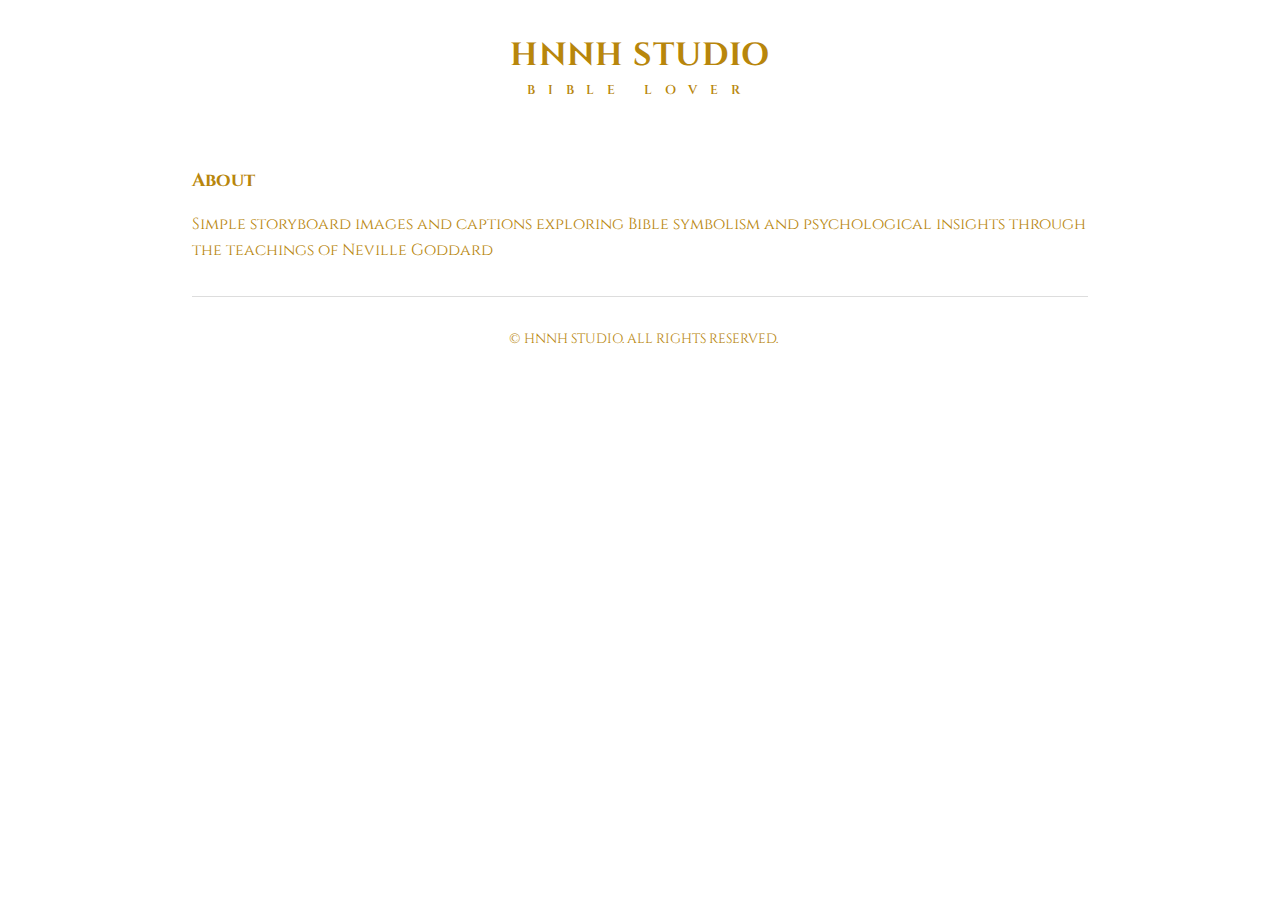
<file: about.html>
<!DOCTYPE html>
<html lang="en">
<head>
<meta charset="utf-8">
<meta name="viewport" content="width=device-width, initial-scale=1.0">
<link href="css.css" rel="stylesheet">
<title>HNNH Studio</title>
<link href="https://hnnah.studio/about.html" rel="canonical"><meta content="index, follow" name="robots">
<!-- Fonts -->
<link href="https://fonts.googleapis.com/css2?family=Cinzel:wght@500;700&family=Lato:wght@300;400;700&display=swap" rel="stylesheet">
<meta name="description" content="Simple storyboard images and captions exploring Bible symbolism and psychological insights through the teachings of Neville Goddard">
	<script type="application/ld+json">	
{
  "@context": "https://schema.org",
  "@type": "ProfilePage",
  "dateCreated": "2025-10-30T12:34:00-05:00",
  "dateModified": "2025-11-01T14:53:00-05:00",
  "mainEntity": {
    "@type": "Person",
    "name": "HNNH",
    "url": "https://hnnh.studio/about.html",
    "logo": "https://hnnh.studio/img/wp/header-logo.webp",
    "description": "Lover of Scripture",
    "sameAs": [
      "https://god.thway.uk/about_13.html",
      "https://www.tiktok.com/@god.thway.uk"
    ]
  }
}
</script>
</head>
<body>
<header>
  <h1><a href="https://hnnh.studio">HNNH Studio</a></h1>
  <h2>Bible Lover</h2>
</header>

<div id="page-outer">

<h3>About</h3> 
	
<p>	
Simple storyboard images and captions exploring Bible symbolism and psychological insights through the teachings of Neville Goddard
</p> 

<footer>
  &copy; Hnnh Studio. All rights reserved.
</footer>

<!-- Google tag (gtag.js) -->
<script async src="https://www.googletagmanager.com/gtag/js?id=G-25VSZ7TLWL"></script>
<script>
  window.dataLayer = window.dataLayer || [];
  function gtag(){dataLayer.push(arguments);}
  gtag('js', new Date());

  gtag('config', 'G-25VSZ7TLWL');
</script>


</body>
</html>
</file>
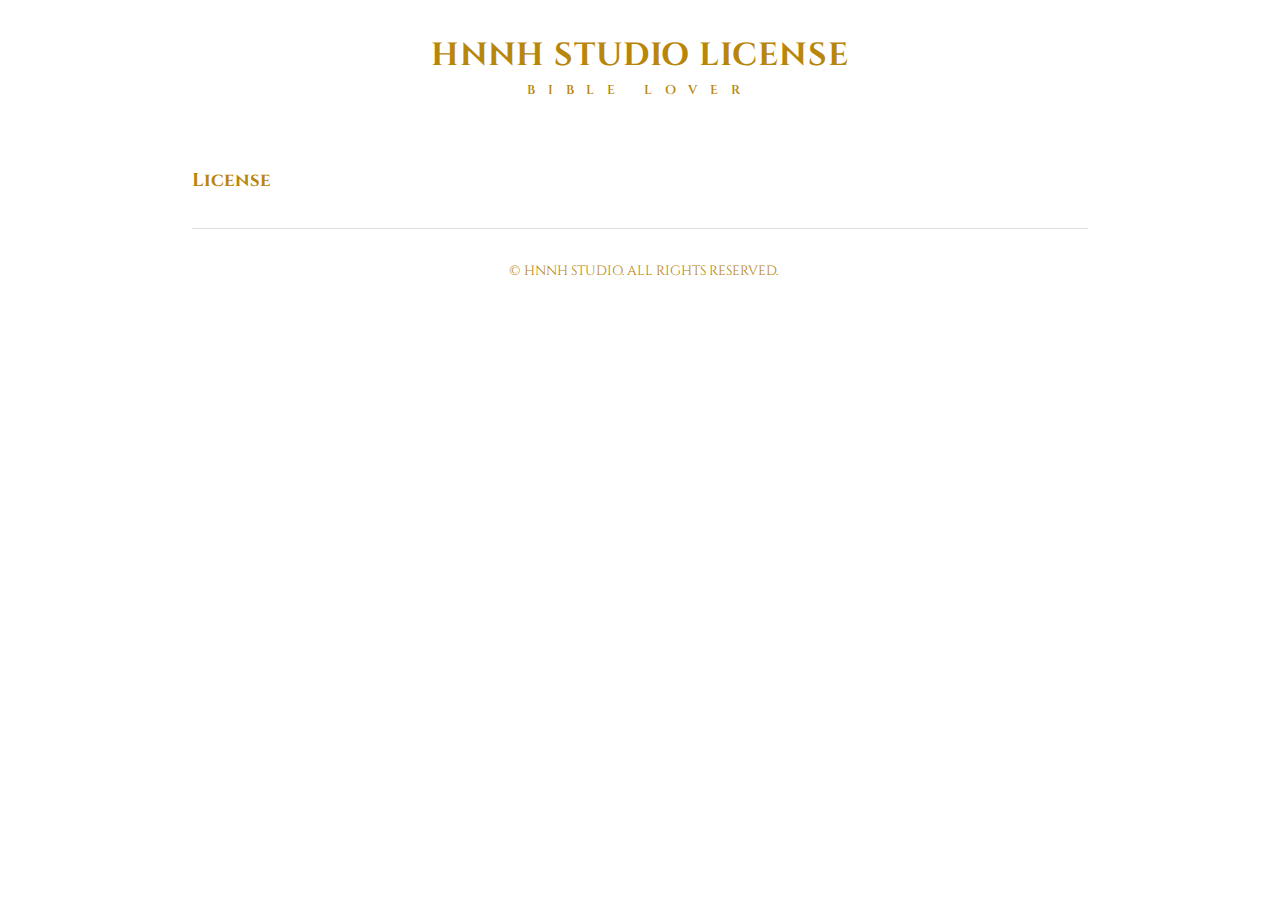
<file: license.html>
<!DOCTYPE html>
<html lang="en">
<head>
<meta charset="utf-8">
<meta name="viewport" content="width=device-width, initial-scale=1.0">
<link href="css.css" rel="stylesheet">
<title>HNNH Studio License</title>
<link href="https://hnnah.studio/about.html" rel="canonical"><meta content="noindex, follow" name="robots">
<!-- Fonts -->
<link href="https://fonts.googleapis.com/css2?family=Cinzel:wght@500;700&display=swap" rel="stylesheet">
<link href="img/icons/manifest.json" rel="manifest">
<link href="img/favicon.png" rel="icon" type="image/png">
</head>
<body>
<header>
  <h1><a href="https://hnnh.studio">HNNH Studio License</a></h1>
  <h2>Bible Lover</h2>
</header>

<div id="page-outer">

<h3>License</h3> 
	
<p>	

</p> 

<footer>
  &copy; HNNH Studio. All rights reserved.
</footer>

<!-- Google tag (gtag.js) -->
<script async src="https://www.googletagmanager.com/gtag/js?id=G-25VSZ7TLWL"></script>
<script>
  window.dataLayer = window.dataLayer || [];
  function gtag(){dataLayer.push(arguments);}
  gtag('js', new Date());

  gtag('config', 'G-25VSZ7TLWL');
</script>


</body>
</html>
</file>
<file: css.css>
* {
  margin: 0;
  padding: 0;
}

  :root {
    --bg: #fff;
    --text: #B8860B;
    --link: #B8860B;
    --accent: #B8860B;
    --card-bg: transparent;
  }

  body {
    margin: 0;
    font-family: 'Cinzel', sans-serif;
 background-color: var(--bg);
    color: var(--text);
    line-height: 1.6;
  }
  
  body, section {
     margin: 0;
     padding: 0;
}

  #outer {
    margin: 0 auto;
    width:90%;
  }
  #page-outer {
    margin: 0 auto;
    width:70%;
    padding-top: 2rem
  }
  
 a {
    color: var(--link);
    text-decoration: underline dotted;
  text-decoration-color: var(--link);
  text-decoration-thickness: 0.8px;
 }
  header {
    line-height:1;
    text-align: center;
    padding: 0rem;
    border-bottom: 0px solid var(--accent);
    margin: 1.5rem auto;
  }

  header h1 {
    font-family: 'Cinzel', serif;
    font-size: 2rem;
    margin: 0;
    padding:0;
    line-height:1;
    letter-spacing: 0.03em;
    color: var(--accent);
    text-transform: uppercase;
  }
  
  header h1 a {
  text-decoration:none
}
 
  header h2 {
    font-weight: 600;
    line-height:0.5;
    font-family: 'Cinzel', serif;
    font-size: 0.8rem;
    margin: 0;
    padding:0;
    letter-spacing: 1em;
    color: var(--accent);
    text-transform: uppercase;
  }
  h3 {
    margin: 1rem 0;
  }
  
  nav {
    font-family: 'Cinzel', serif;
    font-size: 0.7rem;
    font-weight: 600;
    margin-top: 1.4rem;
    letter-spacing: 0.4rem;
    color: var(--accent);
    text-transform: uppercase;
  }
  nav a {
  	text-decoration: none;
  }
  
input {
  border: none;
  border-bottom: 1px solid var(--accent);
  background: transparent;
  outline: none;
  padding: 0.3rem 0;
  margin: 0 auto;
  display: block;
  color: var(--accent);
  font-family: 'Cinzel', serif;
  letter-spacing: 0.05em;
  text-transform: uppercase;
  font-size: 0.85rem;

}

input::placeholder {
  color: var(--accent);
  opacity: 0.6;
  font-family: 'Cinzel', serif;
  letter-spacing: 0.05em;
  text-transform: uppercase;
  font-size: 0.85rem;
}

#search {
	display: block;
    padding: 0.5rem 1rem;
    width: 200px;
    max-width: 200px;
    border-bottom: 1px solid var(--link);
    border-radius: 0px;
    margin: 1rem auto;
    font-size: 1rem;
    text-align: center
  }
  
  .post {
    background-color: var(--card-bg);
    margin: 0 auto 1rem auto;
    padding: 0 0 1rem 0rem;
    border-radius: 5px;
    box-shadow: -0 -3px -10px rgba(0,0,0,0.08);
    border: 2px solid var(--accent);
    display: block;
  }

  .post img {
    width: 95%;
    height: auto;
    border-radius: 0px;
    margin: 0 auto;
    padding: 1rem 0 0 0;
    vertical-align: bottom;
    display: block;
    border:none;
  }
 .full {
 	padding:0 0 0 0 !important;
     width:100% !important 
 }
  .title {
    display:none;
    line-height:0px;
    font-size: 0.8rem;
    text-transform: uppercase;
    letter-spacing: 0.05em;
    color: var(--accent);
    margin: 0;
    padding:0;
    font-family: 'Cinzel', serif;
  }

  .caption {
    font-size: 1rem;
    margin: 0 auto;
    font-family: 'Cinzel', serif;
    color: var(--accent);
    line-height:1;
    text-align:center;
    padding: 1.4rem 1rem 0.8rem
  }
  
  small {
   font-size: 0.6rem;
   display:block;
   margin:1rem 0
  }

  blockquote {
    line-height: 1;
    color: var(--accent);
    padding: 0 4rem;
    font-size: 0.9rem;
    margin: 1.2rem 0 1rem 1.5rem
  }
  
  footer {
    text-align: center;
    padding: 2rem 1rem;
    font-size: 0.85rem;
    color: var(--accent);
    border-top: 1px solid #ddd;
    margin-top: 2rem;
    text-transform:uppercase
  }
</file>
